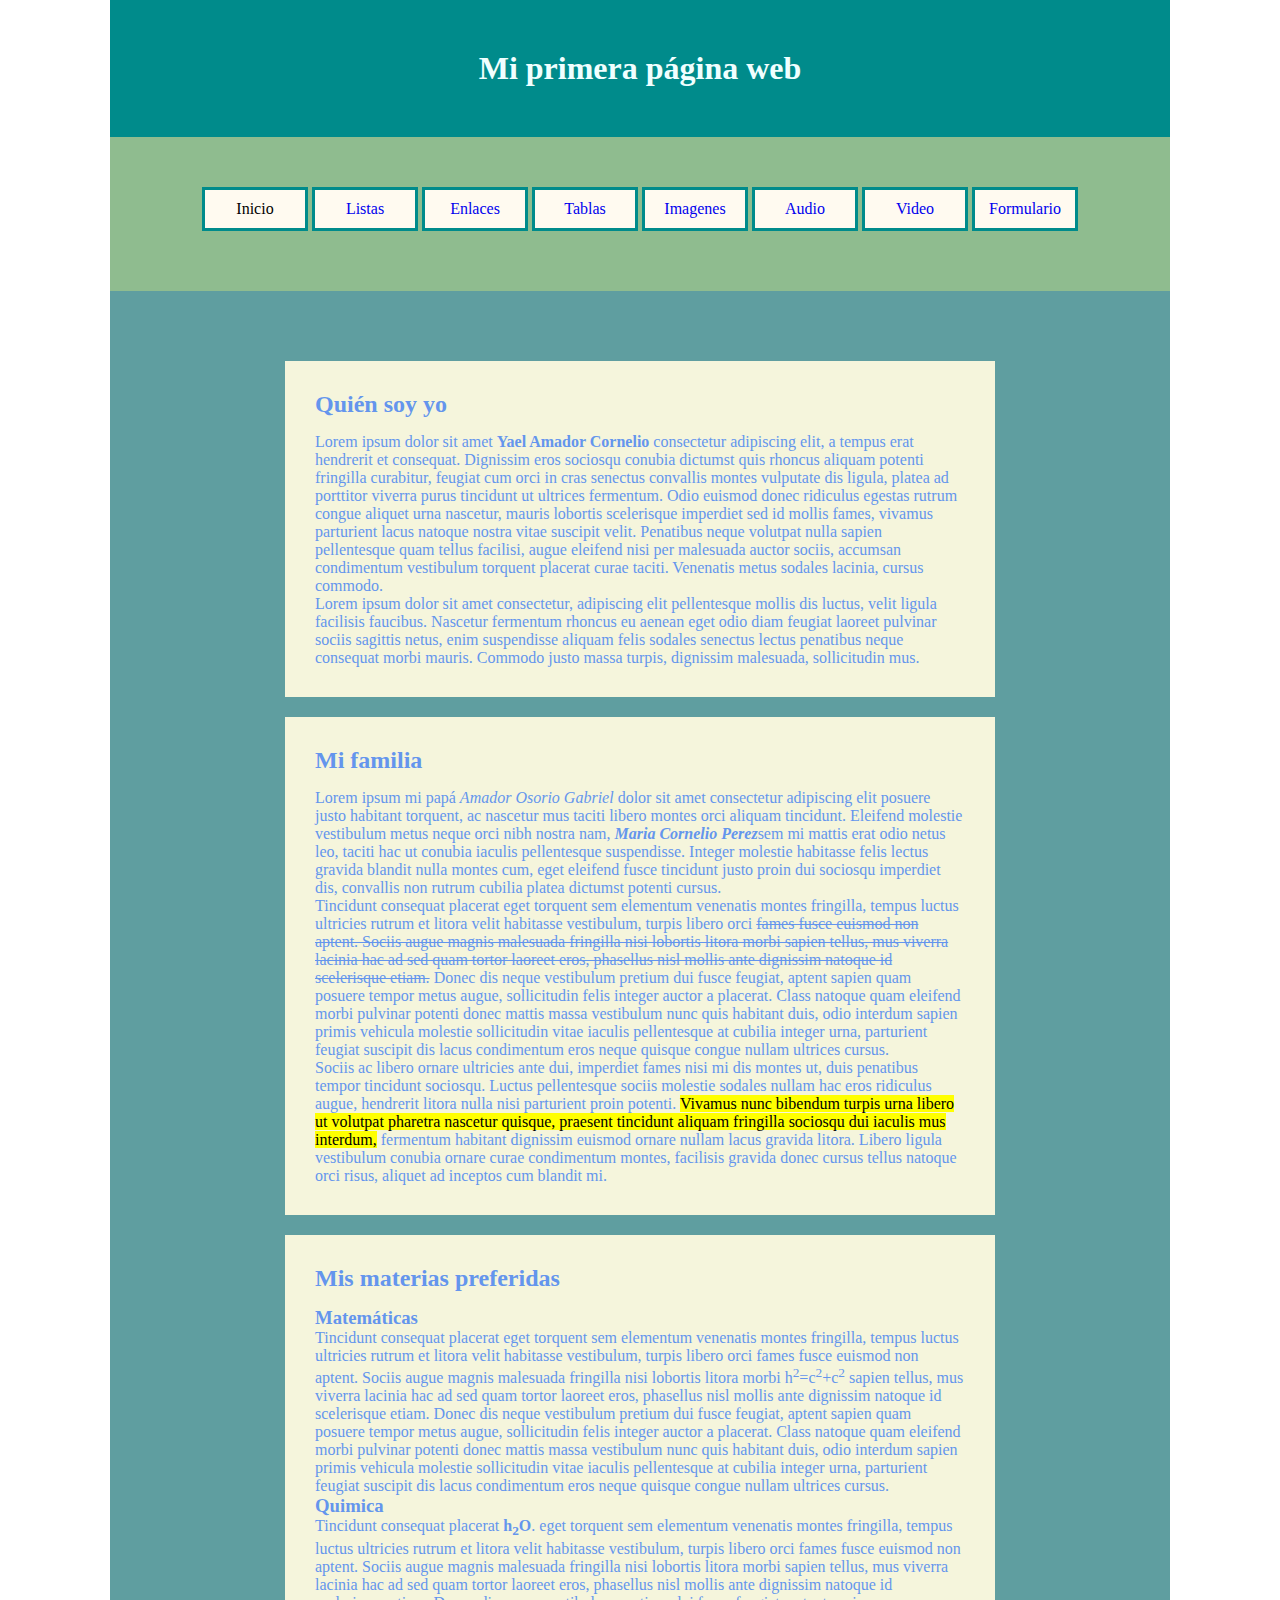
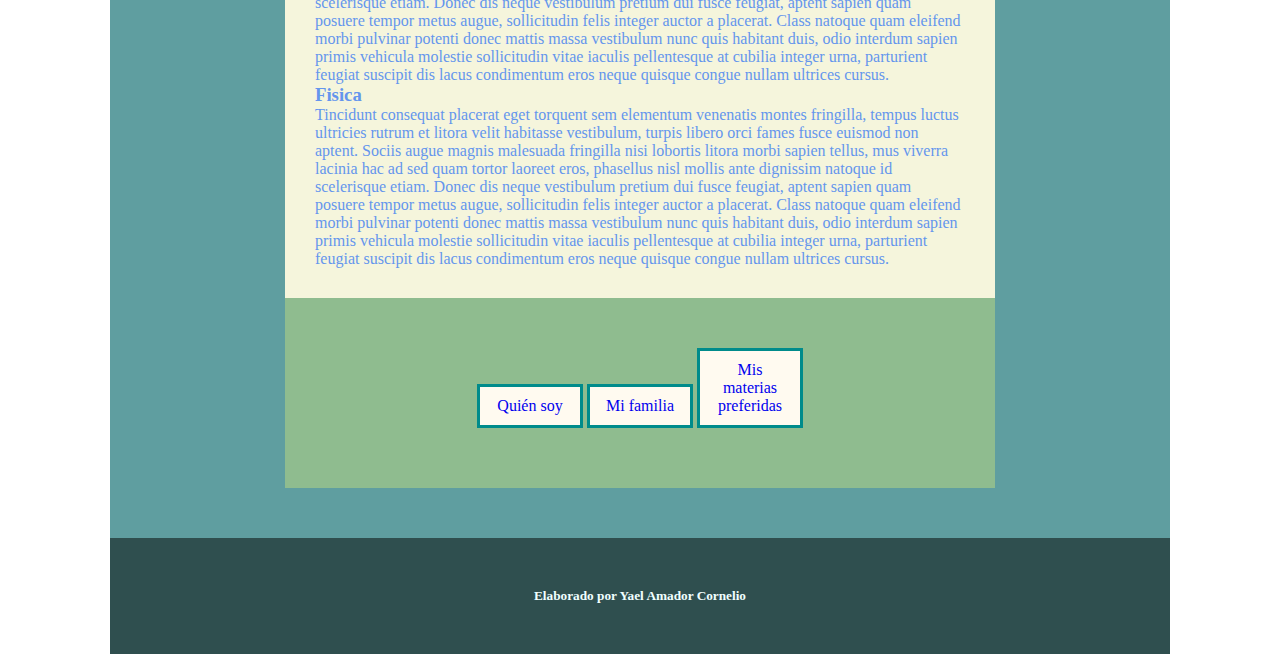
<file: Index.html>
<html lang="es">
    <!--Esta es la cabecera del documento html-->
    <head>
        <title>Yael Amador Cornelio</title>
       <style type="text/css">
           *{
               padding: 0px;
               margin: 0px;
           }
           
            header, nav,main,footer{
                width: 960px;
                color: azure;
                padding: 50px;
                margin-left: auto;
                margin-right: auto;
            }
            header{
                /width:1280px;/
                height:150px;
                background-color: darkcyan;
                /color:azure;/
            }
            nav{
                background-color: darkseagreen;
            }
           main nav{
             width: 610px;
             background-color: darkseagreen;
             }
            main{
                background-color: cadetblue;
            }
            footer{
                background-color: darkslategray;
            }
           
           a{
               text-decoration: none
               
               
           }
           section{
               width: 650px;
               background-color: beige;
                   color: cornflowerblue;
               margin-left: 20px;
               margin-top: 20px;
               margin-left: auto;
               margin-right: auto;
               padding: 30px;
                
           }
           h2{
               margin-bottom: 15px;
               
               
           }
           h1,h5{
               text-align: center;
           }
           ul{
               list-style-type: none;
               text-align: center;
           }
           li{
               width: 80px;
               background-color: floralwhite;
            color: black;
            margin-bottom: 10px;
               padding: 10px;
               text-align: center;
               border-width: 3px;
               border-color: darkcyan;
               border-style: solid;
               display: inline-block;
            
           
           }
        </style>
    </head>
    <!--Este es el cuerpo del documento html-->
    <body>
        <header>
            <h1>Mi primera página web</h1>
        </header>
          <nav>
            <ul>
                <li><a href="Index.html"></a>Inicio</li>
                <li><a href="HTML/Lista.html">Listas</a></li>
                <li><a href="HTML/Enlaces finales.html">Enlaces</a></li>
                <li><a href="HTML/tablas.html">Tablas</a></li>
                <li><a href="HTML/style.page.html">Imagenes</a></li>
                <li><a href="HTML/audios.html">Audio</a></li>
                <li><a href="HTML/video.html">Video</a></li>
                <li><a href="..//HTML/formularios.html">Formulario</li>
            </ul>
        </nav>
        <main>
            <section>
                <h2 id="Quién soy">Quién soy yo</h2>
                <p>
                    Lorem ipsum dolor sit amet <b>Yael Amador Cornelio</b> consectetur adipiscing elit, a tempus erat hendrerit et consequat. Dignissim eros sociosqu conubia dictumst quis rhoncus aliquam potenti fringilla curabitur, feugiat cum orci in cras senectus convallis montes vulputate dis ligula, platea ad porttitor viverra purus tincidunt ut ultrices fermentum. Odio euismod donec ridiculus egestas rutrum congue aliquet urna nascetur, mauris lobortis scelerisque imperdiet sed id mollis fames, vivamus parturient lacus natoque nostra vitae suscipit velit. Penatibus neque volutpat nulla sapien pellentesque quam tellus facilisi, augue eleifend nisi per malesuada auctor sociis, accumsan condimentum vestibulum torquent placerat curae taciti. Venenatis metus sodales lacinia, cursus commodo.
                </p>
                <p>
                    Lorem ipsum dolor sit amet consectetur, adipiscing elit pellentesque mollis dis luctus, velit ligula facilisis faucibus. Nascetur fermentum rhoncus eu aenean eget odio diam feugiat laoreet pulvinar sociis sagittis netus, enim suspendisse aliquam felis sodales senectus lectus penatibus neque consequat morbi mauris. Commodo justo massa turpis, dignissim malesuada, sollicitudin mus.
                </p>
            </section>
            <section>
                <h2 id="Mi familia">Mi familia</h2>
                <p>
                    Lorem ipsum mi papá <i>Amador Osorio Gabriel</i> dolor sit amet consectetur adipiscing elit posuere justo habitant torquent, ac nascetur mus taciti libero montes orci aliquam tincidunt. Eleifend molestie vestibulum metus neque orci nibh nostra nam, <b><i> Maria Cornelio Perez</i></b>sem mi mattis erat odio netus leo, taciti hac ut conubia iaculis pellentesque suspendisse. Integer molestie habitasse felis lectus gravida blandit nulla montes cum, eget eleifend fusce tincidunt justo proin dui sociosqu imperdiet dis, convallis non rutrum cubilia platea dictumst potenti cursus.
                </p>
                <p>
                    Tincidunt consequat placerat eget torquent sem elementum venenatis montes fringilla, tempus luctus ultricies rutrum et litora velit habitasse vestibulum, turpis libero orci <del>fames fusce euismod non aptent. Sociis augue magnis malesuada fringilla nisi lobortis litora morbi sapien tellus, mus viverra lacinia hac ad sed quam tortor laoreet eros, phasellus nisl mollis ante dignissim natoque id scelerisque etiam.</del> Donec dis neque vestibulum pretium dui fusce feugiat, aptent sapien quam posuere tempor metus augue, sollicitudin felis integer auctor a placerat. Class natoque quam eleifend morbi pulvinar potenti donec mattis massa vestibulum nunc quis habitant duis, odio interdum sapien primis vehicula molestie sollicitudin vitae iaculis pellentesque at cubilia integer urna, parturient feugiat suscipit dis lacus condimentum eros neque quisque congue nullam ultrices cursus.
                </p>
                <p>
                    Sociis ac libero ornare ultricies ante dui, imperdiet fames nisi mi dis montes ut, duis penatibus tempor tincidunt sociosqu. Luctus pellentesque sociis molestie sodales nullam hac eros ridiculus augue, hendrerit litora nulla nisi parturient proin potenti. <mark>Vivamus nunc bibendum turpis urna libero ut volutpat pharetra nascetur quisque, praesent tincidunt aliquam fringilla sociosqu dui iaculis mus interdum,</mark> fermentum habitant dignissim euismod ornare nullam lacus gravida litora. Libero ligula vestibulum conubia ornare curae condimentum montes, facilisis gravida donec cursus tellus natoque orci risus, aliquet ad inceptos cum blandit mi.
                </p>
            </section>
            <section>
                <h2 id="Mis materias preferidas">Mis materias preferidas</h2>
                <h3>Matemáticas</h3>
                <p>
                    Tincidunt consequat placerat eget torquent sem elementum venenatis montes fringilla, tempus luctus ultricies rutrum et litora velit habitasse vestibulum, turpis libero orci fames fusce euismod non aptent. Sociis augue magnis malesuada fringilla nisi lobortis litora morbi h<sup>2</sup>=c<sup>2</sup>+c<sup>2</sup> sapien tellus, mus viverra lacinia hac ad sed quam tortor laoreet eros, phasellus nisl mollis ante dignissim natoque id scelerisque etiam. Donec dis neque vestibulum pretium dui fusce feugiat, aptent sapien quam posuere tempor metus augue, sollicitudin felis integer auctor a placerat. Class natoque quam eleifend morbi pulvinar potenti donec mattis massa vestibulum nunc quis habitant duis, odio interdum sapien primis vehicula molestie sollicitudin vitae iaculis pellentesque at cubilia integer urna, parturient feugiat suscipit dis lacus condimentum eros neque quisque congue nullam ultrices cursus.</p>
                
                <h3>Quimica</h3>
                <p>
                    Tincidunt consequat placerat <b>h<sub>2</sub>O</b>. eget torquent sem elementum venenatis montes fringilla, tempus luctus ultricies rutrum et litora velit habitasse vestibulum, turpis libero orci fames fusce euismod non aptent. Sociis augue magnis malesuada fringilla nisi lobortis litora morbi sapien tellus, mus viverra lacinia hac ad sed quam tortor laoreet eros, phasellus nisl mollis ante dignissim natoque id scelerisque etiam. Donec dis neque vestibulum pretium dui fusce feugiat, aptent sapien quam posuere tempor metus augue, sollicitudin felis integer auctor a placerat. Class natoque quam eleifend morbi pulvinar potenti donec mattis massa vestibulum nunc quis habitant duis, odio interdum sapien primis vehicula molestie sollicitudin vitae iaculis pellentesque at cubilia integer urna, parturient feugiat suscipit dis lacus condimentum eros neque quisque congue nullam ultrices cursus.</p>
                <h3>Fisica</h3>
                <p>
                    Tincidunt consequat placerat eget torquent sem elementum venenatis montes fringilla, tempus luctus ultricies rutrum et litora velit habitasse vestibulum, turpis libero orci fames fusce euismod non aptent. Sociis augue magnis malesuada fringilla nisi lobortis litora morbi sapien tellus, mus viverra lacinia hac ad sed quam tortor laoreet eros, phasellus nisl mollis ante dignissim natoque id scelerisque etiam. Donec dis neque vestibulum pretium dui fusce feugiat, aptent sapien quam posuere tempor metus augue, sollicitudin felis integer auctor a placerat. Class natoque quam eleifend morbi pulvinar potenti donec mattis massa vestibulum nunc quis habitant duis, odio interdum sapien primis vehicula molestie sollicitudin vitae iaculis pellentesque at cubilia integer urna, parturient feugiat suscipit dis lacus condimentum eros neque quisque congue nullam ultrices cursus.</p>
            </section>
            <nav>
                <ul>
                <li><a href="#Quién soy">Quién soy</a></li>
                <li><a href="#Mi familia">Mi familia</a></li>
                <li><a href="#Mis materias preferidas">Mis materias preferidas</a></li>
            </ul>
            </nav>
        </main> 
        <footer>
            <h5>Elaborado por Yael Amador Cornelio</h5>
        </footer>
        
    </body>
</html>
</file>
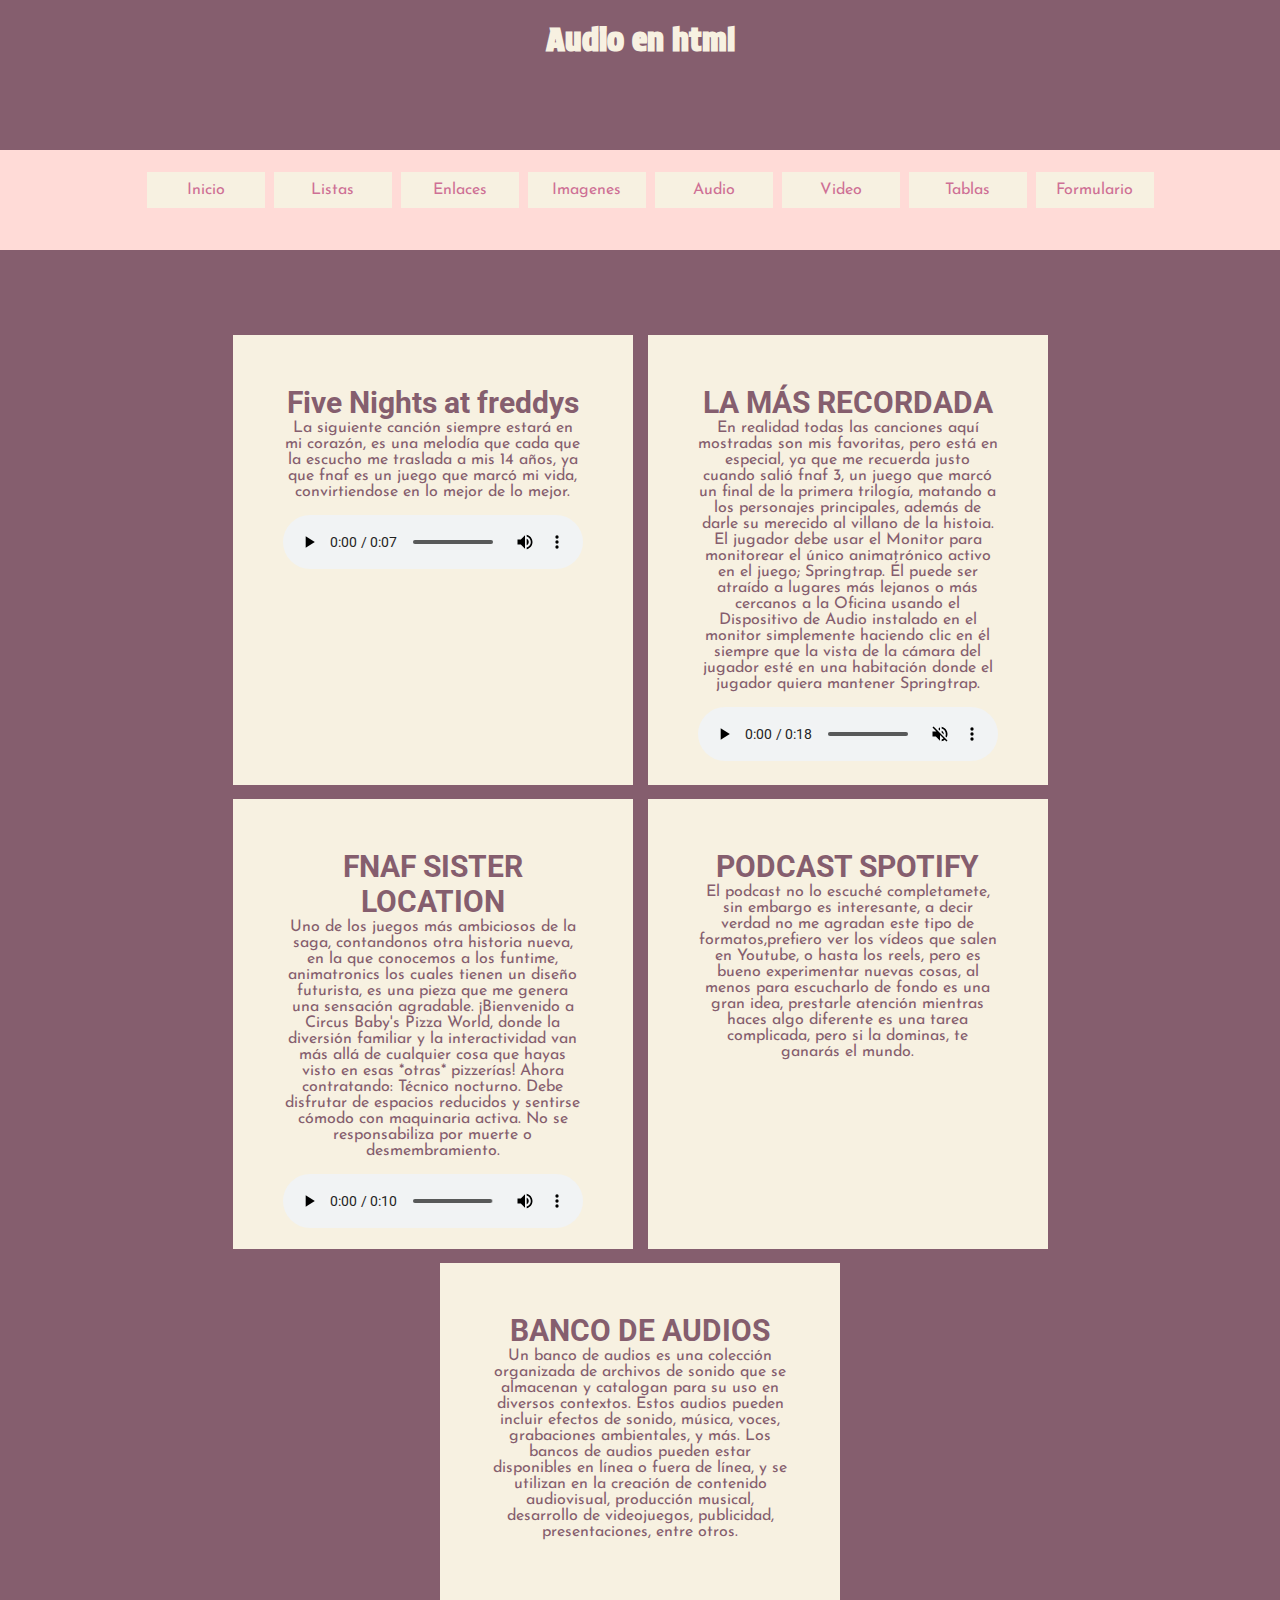
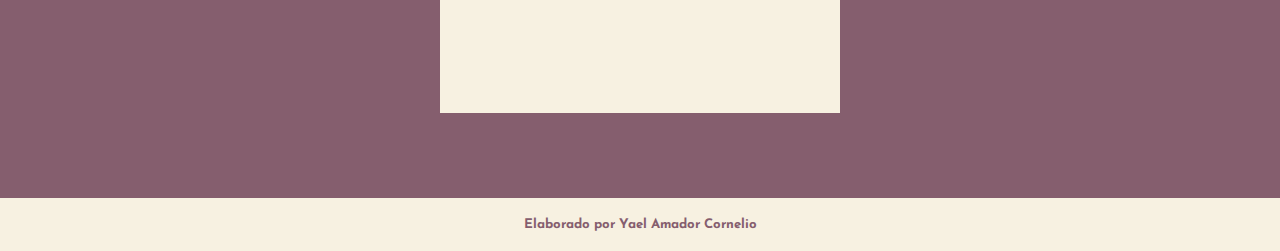
<file: HTML/audios.html>
<html>
<head>
    <title>Audio en html</title>
    <link rel="stylesheet" href="../CSS/style.page.css" type="text/css">
    <style type="text/css">
        header,nav,main,footer{
            width: 100%;
            
        }
        main{
            text-align: center;
        }
        section {
            width: 400px;
            display: inline-block;
            margin: 5px;
            height: 450px;
            overflow: auto;
        }
    </style>
    </head>

<body>
    <header>
    <h1>Audio en html</h1>
    </header>
    <nav>
    <ul>
        <li><a href="/Index.html">Inicio</a></li>
        <li><a href="../HTML/Lista.html">Listas</a></li>
        <li><a href="..//HTML/Enlaces%20finales.html">Enlaces</a></li>
        <li><a href="..//HTML/style.page.html">Imagenes</a></li>
        <li><a href="..//HTML/audios.html">Audio</a></li>
        <li><a href="..//HTML/video.html">Video</a></li>
        <li><a href="..//HTML/tablas.html">Tablas</a></li>
        <li><a href="..//HTML/formularios.html">Formulario</a></li>
        
        </ul>
    </nav>
    <main>
    <section>
        <h2>Five Nights at freddys</h2>
        <p>La siguiente canción siempre estará en mi corazón, es una melodía que cada que la escucho me traslada a mis 14 años, ya que fnaf es un juego que marcó mi vida, convirtiendose en lo mejor de lo mejor.</p>
        <audio controls>
            <source src="..//audios/incomodo.mp3">
        El formato de audio no es soportado por tu navegador 
            </audio>
        </section>
        <section>
        <h2>LA MÁS RECORDADA</h2>
        <p>En realidad todas las canciones aquí mostradas son mis favoritas, pero está en especial, ya que me recuerda justo cuando salió fnaf 3, un juego que marcó un final de la primera trilogía, matando a los personajes principales, además de darle su merecido al villano de la histoia.
            El jugador debe usar el Monitor para monitorear el único animatrónico activo en el juego; Springtrap. Él puede ser atraído a lugares más lejanos o más cercanos a la Oficina usando el Dispositivo de Audio instalado en el monitor simplemente haciendo clic en él siempre que la vista de la cámara del jugador esté en una habitación donde el jugador quiera mantener Springtrap.</p>
            <audio controls autoplay muted>
          <source src="..//audios/night.mp3" type="audio/mp3">
           El formato de audio no es soportado por tu navegador 
            </audio>
        
    </section>
        <section>
        <h2>FNAF SISTER LOCATION </h2>
        <p>Uno de los juegos más ambiciosos de la saga, contandonos otra historia nueva, en la que conocemos a los funtime, animatronics los cuales tienen un diseño futurista, es una pieza que me genera una sensación agradable.
            ¡Bienvenido a Circus Baby's Pizza World, donde la diversión familiar y la interactividad van más allá de cualquier cosa que hayas visto en esas *otras* pizzerías!

Ahora contratando: Técnico nocturno. Debe disfrutar de espacios reducidos y sentirse cómodo con maquinaria activa. No se responsabiliza por muerte o desmembramiento.</p>
            <audio controls autoplay loop>
              <source src="..//audios/noche.mp3" type="audio/mp3">
        El formato de audio no es soportado por tu navegador 
            </audio>
   
    </section>
        <section>
        <h2>PODCAST SPOTIFY</h2>
        <p>El podcast no lo escuché completamete, sin embargo es interesante, a decir verdad no me agradan este tipo de formatos,prefiero ver los vídeos que salen en Youtube, o hasta los reels, pero es bueno experimentar nuevas cosas, al menos para escucharlo de fondo es una gran idea, prestarle atención mientras haces algo diferente es una tarea complicada, pero si la dominas, te ganarás el mundo. </p>
            <iframe src="https://www.ivoox.com/player_ej_35505646_6_1.html?c1=851494" width="100%" height="200" frameborder="0" allowfullscreen="" scrolling="no" loading="lazy"></iframe>
        </section>
        <section>
        <h2>BANCO DE AUDIOS</h2>
        <p>Un banco de audios es una colección organizada de archivos de sonido que se almacenan y catalogan para su uso en diversos contextos. Estos audios pueden incluir efectos de sonido, música, voces, grabaciones ambientales, y más. Los bancos de audios pueden estar disponibles en línea o fuera de línea, y se utilizan en la creación de contenido audiovisual, producción musical, desarrollo de videojuegos, publicidad, presentaciones, entre otros.
</p>
           <iframe style="border-radius:12px" src="https://open.spotify.com/embed/playlist/37i9dQZEVXbMDoHDwVN2tF?utm_source=generator" width="100%" height="352" frameBorder="0" allowfullscreen="" allow="autoplay; clipboard-write; encrypted-media; fullscreen; picture-in-picture" loading="lazy"></iframe>
        </section>
    </main>
    <footer>
        <h5>Elaborado por Yael Amador Cornelio</h5>
    </footer>
    </body>

</html>
</file>
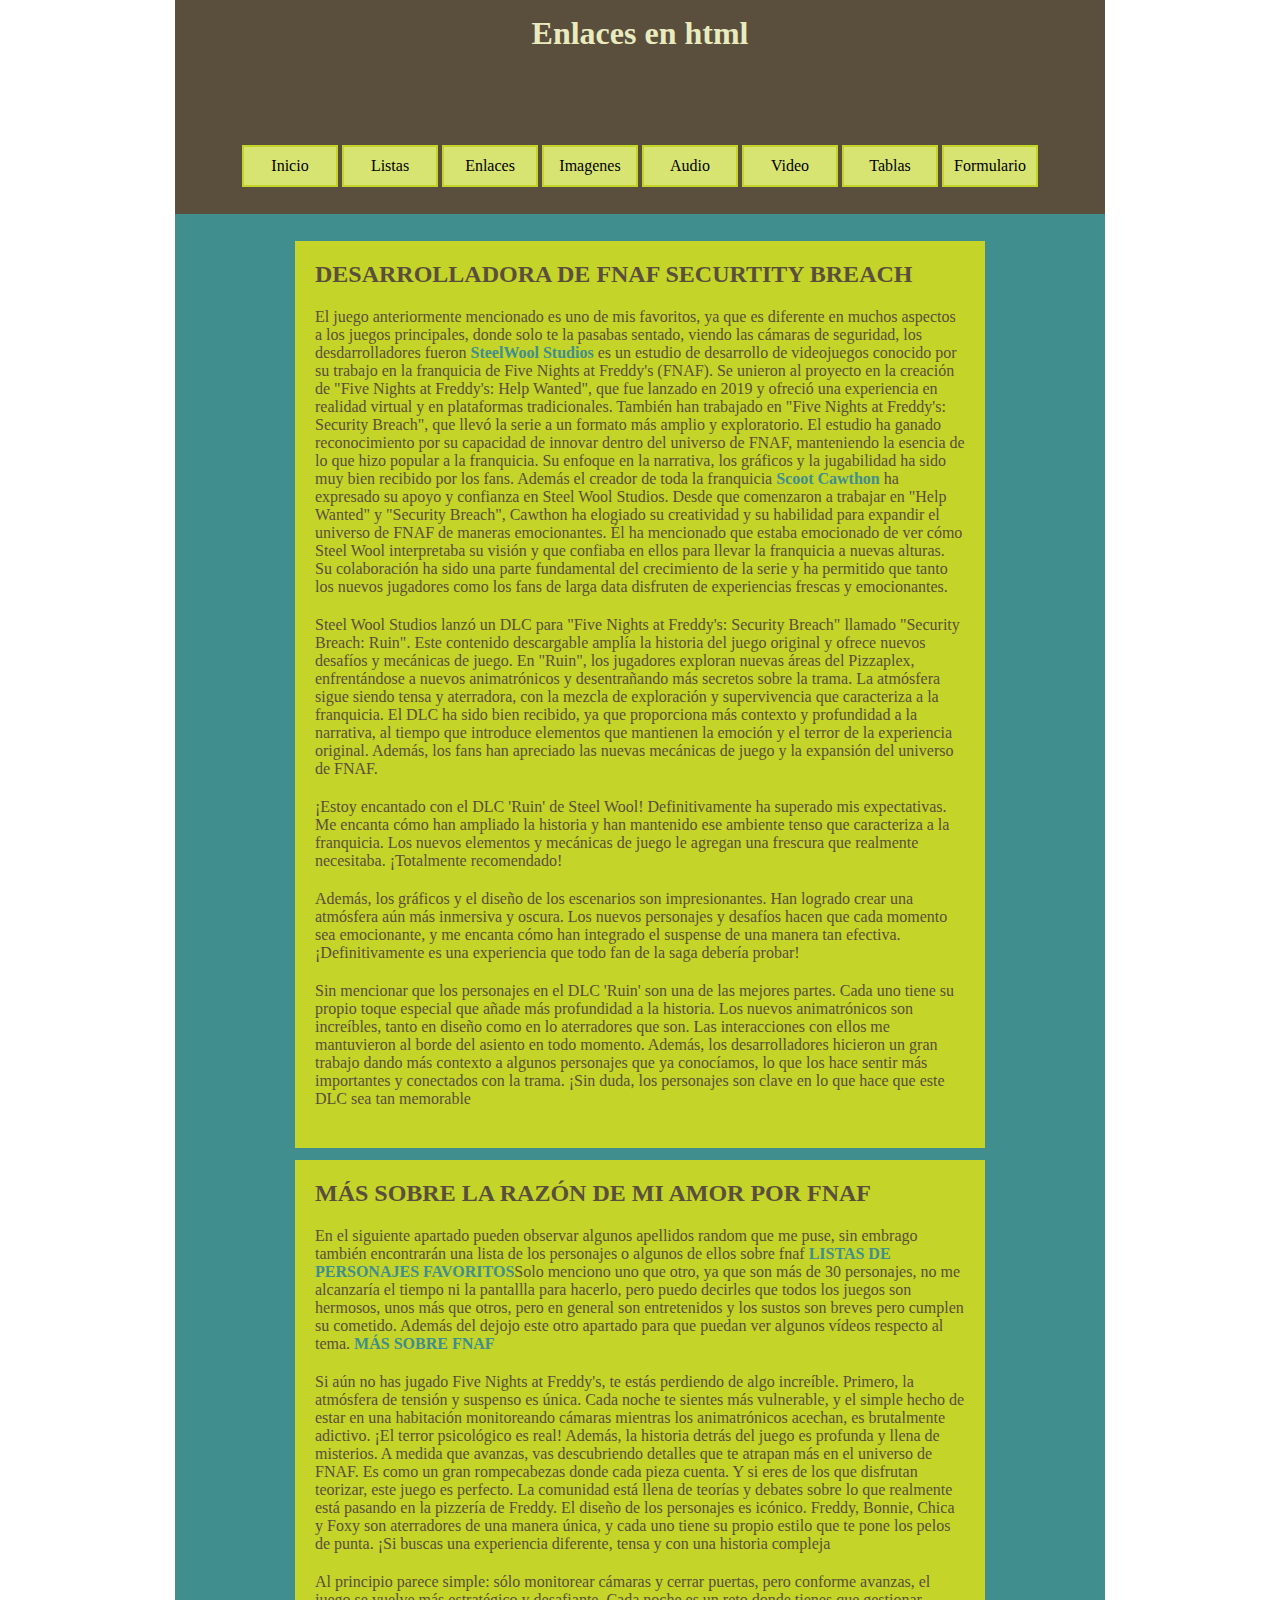
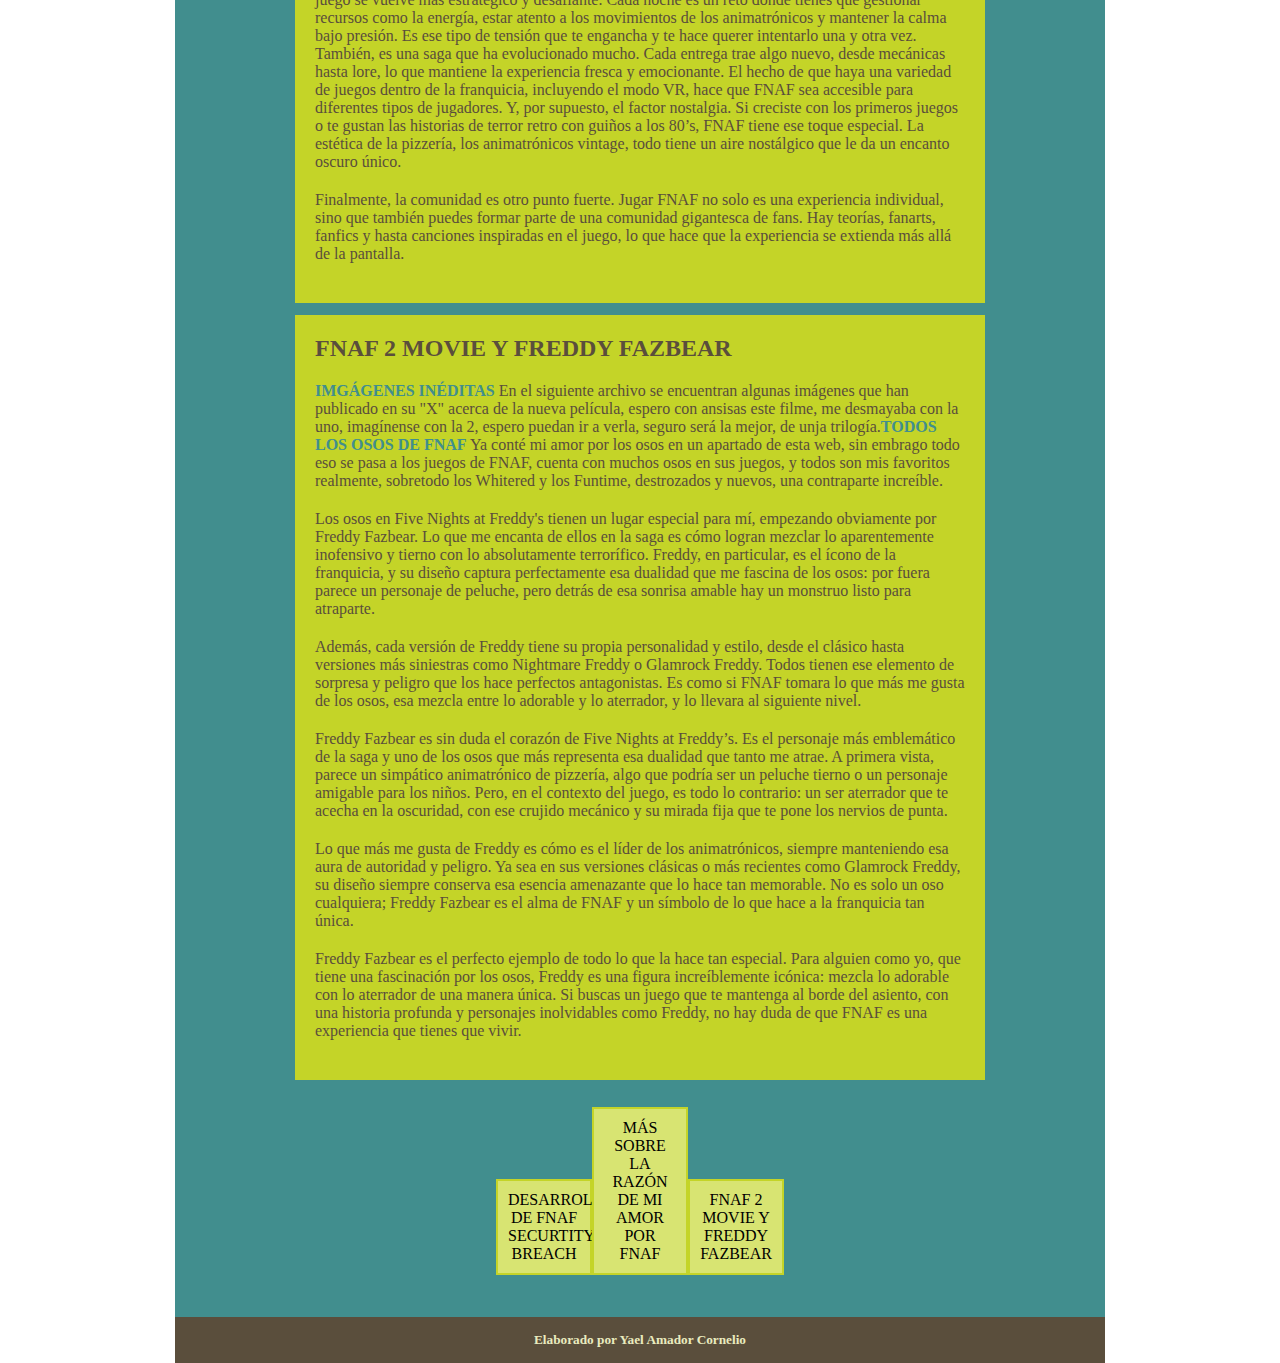
<file: HTML/Enlaces finales.html>
<html>
             <head>
             <title>Enlaces en html</title>
             <style type="text/css">
             *{
             padding: 0px;
             margin: 0px;
             }
             header, nav, main, footer{
             width: 900px;
             padding: 15px;
             margin-left: auto;
             margin-right: auto;
             background-color: #418e8e;
             }
             section{
             background-color: #C4D428;
             width: 650px;
             margin-left: auto;
             margin-right: auto;
             margin-bottom: 12px;
             margin-top: 12px;
             padding: 20px;
             color: #5A4E3C;
             }
             header{
             height: 100px;
             background-color: #5A4E3C ;
             text-align: center;
             }
             nav{
             background-color: #5A4E3C;
             }
             main{
             background-color: #418e8e;
             }
             footer{
             color: #5A4E3C;
             text-align: center;
             background-color: #5A4E3C;
             }
             p, h2{
             margin-bottom: 20px;
             }
             h1, h5{
             color: #E9EBBF;
             }
             ul{
             list-style-type: none;
             text-align: center;
             }
             li{
             background-color: #D8E472;
             text-align: center;
             display: inline-block;
             width: 72px;
             color: #418e8e;
             margin-bottom: 12px;
             padding: 10px;
             border-width: 2px;
             border-color:#C4D428;
             border-style: solid;
             }

             a{
             text-decoration: none;
             }
             section a{
             color:#418E8E;
             font-weight: bold;
             }
             section a:visited{
             color: #5A4E3C;
             }
             section a:hover{
             color:firebrick;
             }
             nav ul li a{
             color:black;
             }
             nav ul li:hover{
             background-color: #C4D428;
             width: 80px;
             }
             nav ul li a:hover{
             color: #5A4E3C;
             font-weight: bold;
             }
             main nav{
             width: 600px;
             background-color: transparent;
             }
             </style>
             </head>
             <body>
             <header>
             <h1>Enlaces en html</h1>
             </header>
             <nav>
             <ul>
             <li><a href="/Index.html">Inicio</a></li>
        <li><a href="../HTML/Lista.html">Listas</a></li>
        <li><a href="..//HTML/Enlaces%20finales.html">Enlaces</a></li>
        <li><a href="..//HTML/style.page.html">Imagenes</a></li>
        <li><a href="..//HTML/audios.html">Audio</a></li>
        <li><a href="..//HTML/video.html">Video</a></li>
        <li><a href="..//HTML/tablas.html">Tablas</a></li>
        <li><a href="..//HTML/formularios.html">Formulario</a></li>
             </ul>
             </nav>
             <main>
             <section><h2 id="enlace_externo">DESARROLLADORA DE FNAF SECURTITY BREACH</h2>
             <p>
             El juego anteriormente mencionado es uno de mis favoritos, ya que es diferente en muchos aspectos a los juegos principales, donde solo te la pasabas sentado, viendo las cámaras de seguridad, los desdarrolladores fueron<a href="https://www.steelwoolstudios.com"> SteelWool Studios </a>  es un estudio de desarrollo de videojuegos conocido por su trabajo en la franquicia de Five Nights at Freddy's (FNAF). Se unieron al proyecto en la creación de "Five Nights at Freddy's: Help Wanted", que fue lanzado en 2019 y ofreció una experiencia en realidad virtual y en plataformas tradicionales. También han trabajado en "Five Nights at Freddy's: Security Breach", que llevó la serie a un formato más amplio y exploratorio.

            El estudio ha ganado reconocimiento por su capacidad de innovar dentro del universo de FNAF, manteniendo la esencia de lo que hizo popular a la franquicia. Su enfoque en la narrativa, los gráficos y la jugabilidad ha sido muy bien recibido por los fans.
           Además el creador de toda la franquicia <a href="https://x.com/fnaf_scottgames" target="_blank">Scoot Cawthon</a> ha expresado su apoyo y confianza en Steel Wool Studios. Desde que comenzaron a trabajar en "Help Wanted" y "Security Breach", Cawthon ha elogiado su creatividad y su habilidad para expandir el universo de FNAF de maneras emocionantes.

            Él ha mencionado que estaba emocionado de ver cómo Steel Wool interpretaba su visión y que confiaba en ellos para llevar la franquicia a nuevas alturas. Su colaboración ha sido una parte fundamental del crecimiento de la serie y ha permitido que tanto los nuevos jugadores como los fans de larga data disfruten de experiencias frescas y emocionantes.
             </p>
             <p>
             Steel Wool Studios lanzó un DLC para "Five Nights at Freddy's: Security Breach" llamado "Security Breach: Ruin". Este contenido descargable amplía la historia del juego original y ofrece nuevos desafíos y mecánicas de juego.

            En "Ruin", los jugadores exploran nuevas áreas del Pizzaplex, enfrentándose a nuevos animatrónicos y desentrañando más secretos sobre la trama. La atmósfera sigue siendo tensa y aterradora, con la mezcla de exploración y supervivencia que caracteriza a la franquicia.

            El DLC ha sido bien recibido, ya que proporciona más contexto y profundidad a la narrativa, al tiempo que introduce elementos que mantienen la emoción y el terror de la experiencia original. Además, los fans han apreciado las nuevas mecánicas de juego y la expansión del universo de FNAF.
             </p>
             <p>
             ¡Estoy encantado con el DLC 'Ruin' de Steel Wool! Definitivamente ha superado mis expectativas. Me encanta cómo han ampliado la historia y han mantenido ese ambiente tenso que caracteriza a la franquicia. Los nuevos elementos y mecánicas de juego le agregan una frescura que realmente necesitaba. ¡Totalmente recomendado!
             </p>
             <p>
             Además, los gráficos y el diseño de los escenarios son impresionantes. Han logrado crear una atmósfera aún más inmersiva y oscura. Los nuevos personajes y desafíos hacen que cada momento sea emocionante, y me encanta cómo han integrado el suspense de una manera tan efectiva. ¡Definitivamente es una experiencia que todo fan de la saga debería probar!
             </p>
             <p>
             Sin mencionar que los personajes en el DLC 'Ruin' son una de las mejores partes. Cada uno tiene su propio toque especial que añade más profundidad a la historia. Los nuevos animatrónicos son increíbles, tanto en diseño como en lo aterradores que son. Las interacciones con ellos me mantuvieron al borde del asiento en todo momento. Además, los desarrolladores hicieron un gran trabajo dando más contexto a algunos personajes que ya conocíamos, lo que los hace sentir más importantes y conectados con la trama. ¡Sin duda, los personajes son clave en lo que hace que este DLC sea tan memorable
             </p>
             </section>
             <section>
             <h2 id="enlace_interno">MÁS SOBRE LA RAZÓN DE MI AMOR POR FNAF</h2>
             <p>
             En el siguiente apartado pueden observar algunos apellidos random que me puse, sin embrago también encontrarán una lista de los personajes o algunos de ellos sobre fnaf <a href="Lista.html">LISTAS DE PERSONAJES FAVORITOS</a>Solo menciono uno que otro, ya que son más de 30 personajes, no me alcanzaría el tiempo ni la pantallla para hacerlo, pero puedo decirles que todos los juegos son hermosos, unos más que otros, pero en general son entretenidos y los sustos son breves pero cumplen su cometido. Además del dejojo este otro apartado para que puedan ver algunos vídeos respecto al tema. <a href="video.html" target="_blank"> MÁS SOBRE FNAF</a>
             </p>
             <p>
                 Si aún no has jugado Five Nights at Freddy's, te estás perdiendo de algo increíble. Primero, la atmósfera de tensión y suspenso es única. Cada noche te sientes más vulnerable, y el simple hecho de estar en una habitación monitoreando cámaras mientras los animatrónicos acechan, es brutalmente adictivo. ¡El terror psicológico es real!

                 Además, la historia detrás del juego es profunda y llena de misterios. A medida que avanzas, vas descubriendo detalles que te atrapan más en el universo de FNAF. Es como un gran rompecabezas donde cada pieza cuenta. Y si eres de los que disfrutan teorizar, este juego es perfecto. La comunidad está llena de teorías y debates sobre lo que realmente está pasando en la pizzería de Freddy.

                 El diseño de los personajes es icónico. Freddy, Bonnie, Chica y Foxy son aterradores de una manera única, y cada uno tiene su propio estilo que te pone los pelos de punta. ¡Si buscas una experiencia diferente, tensa y con una historia compleja
             </p>
             <p>
             Al principio parece simple: sólo monitorear cámaras y cerrar puertas, pero conforme avanzas, el juego se vuelve más estratégico y desafiante. Cada noche es un reto donde tienes que gestionar recursos como la energía, estar atento a los movimientos de los animatrónicos y mantener la calma bajo presión. Es ese tipo de tensión que te engancha y te hace querer intentarlo una y otra vez.

                También, es una saga que ha evolucionado mucho. Cada entrega trae algo nuevo, desde mecánicas hasta lore, lo que mantiene la experiencia fresca y emocionante. El hecho de que haya una variedad de juegos dentro de la franquicia, incluyendo el modo VR, hace que FNAF sea accesible para diferentes tipos de jugadores.

                Y, por supuesto, el factor nostalgia. Si creciste con los primeros juegos o te gustan las historias de terror retro con guiños a los 80’s, FNAF tiene ese toque especial. La estética de la pizzería, los animatrónicos vintage, todo tiene un aire nostálgico que le da un encanto oscuro único.

                    
             </p>
             <p>
             Finalmente, la comunidad es otro punto fuerte. Jugar FNAF no solo es una experiencia individual, sino que también puedes formar parte de una comunidad gigantesca de fans. Hay teorías, fanarts, fanfics y hasta canciones inspiradas en el juego, lo que hace que la experiencia se extienda más allá de la pantalla.
             </p>
             
             </section>
             <section>
             <h2 id="enlace_archivo">FNAF 2 MOVIE Y FREDDY FAZBEAR</h2>
             <p>
            <a href="..//pdf/FNAF%202%20MOVIE.pdf">IMGÁGENES INÉDITAS</a> En el siguiente archivo se encuentran algunas imágenes que han publicado en su "X" acerca de la nueva película, espero con ansisas este filme, me desmayaba con la uno, imagínense con la 2, espero puedan ir a verla, seguro será la mejor, de unja trilogía.<a href="../pdf/TODOS%20LOS%20FREDDY%20DE%20FNAF.pdf" target="_blank">TODOS LOS OSOS DE FNAF</a> Ya conté mi amor por los osos en un apartado de esta web, sin embrago todo eso se pasa a los juegos de FNAF, cuenta con muchos osos en sus juegos, y todos son mis favoritos realmente, sobretodo los Whitered y los Funtime, destrozados y nuevos, una contraparte increíble.
             </p>
             <p>
             Los osos en Five Nights at Freddy's tienen un lugar especial para mí, empezando obviamente por Freddy Fazbear. Lo que me encanta de ellos en la saga es cómo logran mezclar lo aparentemente inofensivo y tierno con lo absolutamente terrorífico. Freddy, en particular, es el ícono de la franquicia, y su diseño captura perfectamente esa dualidad que me fascina de los osos: por fuera parece un personaje de peluche, pero detrás de esa sonrisa amable hay un monstruo listo para atraparte.
             </p>
             <p>
             Además, cada versión de Freddy tiene su propia personalidad y estilo, desde el clásico hasta versiones más siniestras como Nightmare Freddy o Glamrock Freddy. Todos tienen ese elemento de sorpresa y peligro que los hace perfectos antagonistas. Es como si FNAF tomara lo que más me gusta de los osos, esa mezcla entre lo adorable y lo aterrador, y lo llevara al siguiente nivel.
             </p>
             <p>
             Freddy Fazbear es sin duda el corazón de Five Nights at Freddy’s. Es el personaje más emblemático de la saga y uno de los osos que más representa esa dualidad que tanto me atrae. A primera vista, parece un simpático animatrónico de pizzería, algo que podría ser un peluche tierno o un personaje amigable para los niños. Pero, en el contexto del juego, es todo lo contrario: un ser aterrador que te acecha en la oscuridad, con ese crujido mecánico y su mirada fija que te pone los nervios de punta.
             </p>
             <p>
             Lo que más me gusta de Freddy es cómo es el líder de los animatrónicos, siempre manteniendo esa aura de autoridad y peligro. Ya sea en sus versiones clásicas o más recientes como Glamrock Freddy, su diseño siempre conserva esa esencia amenazante que lo hace tan memorable. No es solo un oso cualquiera; Freddy Fazbear es el alma de FNAF y un símbolo de lo que hace a la franquicia tan única.
             </p>
             <p>
              Freddy Fazbear es el perfecto ejemplo de todo lo que la hace tan especial. Para alguien como yo, que tiene una fascinación por los osos, Freddy es una figura increíblemente icónica: mezcla lo adorable con lo aterrador de una manera única. Si buscas un juego que te mantenga al borde del asiento, con una historia profunda y personajes inolvidables como Freddy, no hay duda de que FNAF es una experiencia que tienes que vivir.
             </p>
             </section>
             <nav>
             <ul>
             <li><a href="#enlace_externo">DESARROLLADORA DE FNAF SECURTITY BREACH</a></
            li>
             <li><a href="#enlace_interno">MÁS SOBRE LA RAZÓN DE MI AMOR POR FNAF</a></
            li>
             <li><a href="#enlace_archivo">FNAF 2 MOVIE Y FREDDY FAZBEAR</a></
            li>
             </ul>
             </nav>
             </main>
             <footer>
             <h5>Elaborado por Yael Amador Cornelio</h5>
             </footer>
             </body>
            </html>
</file>
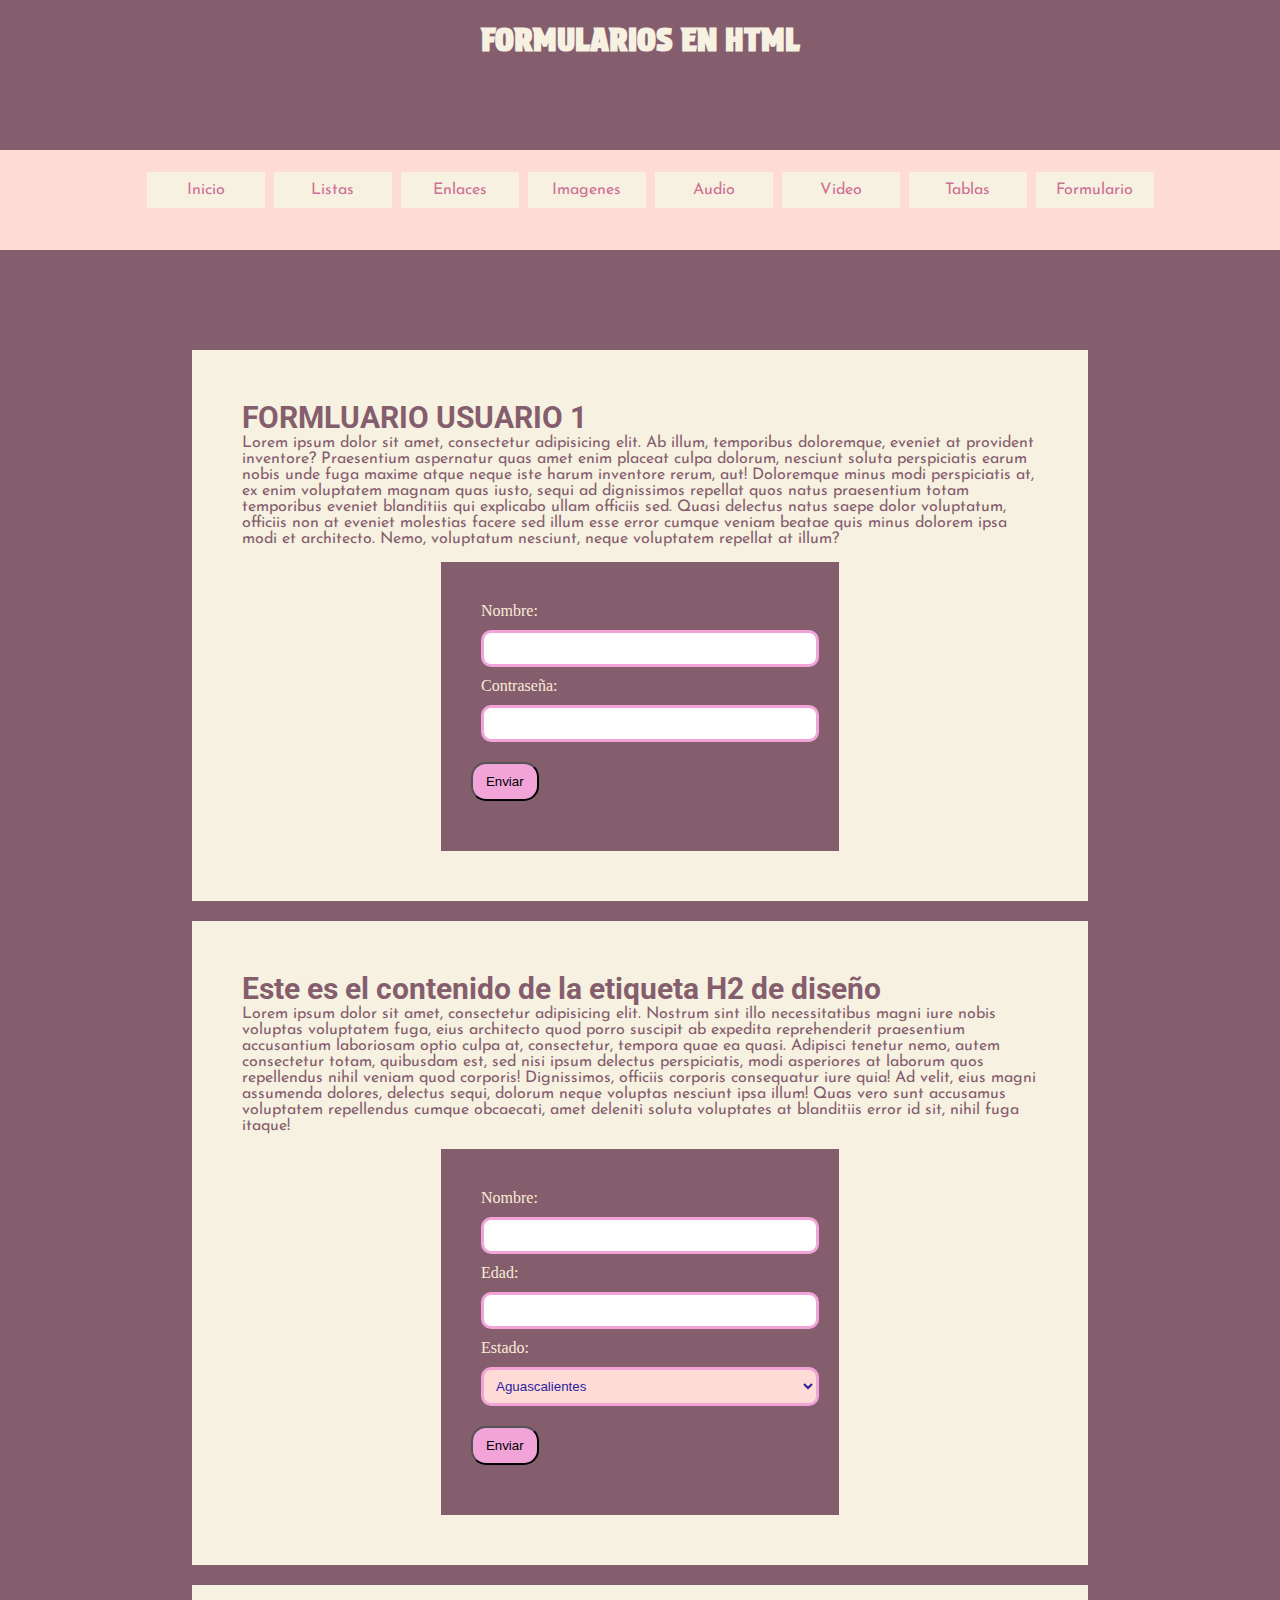
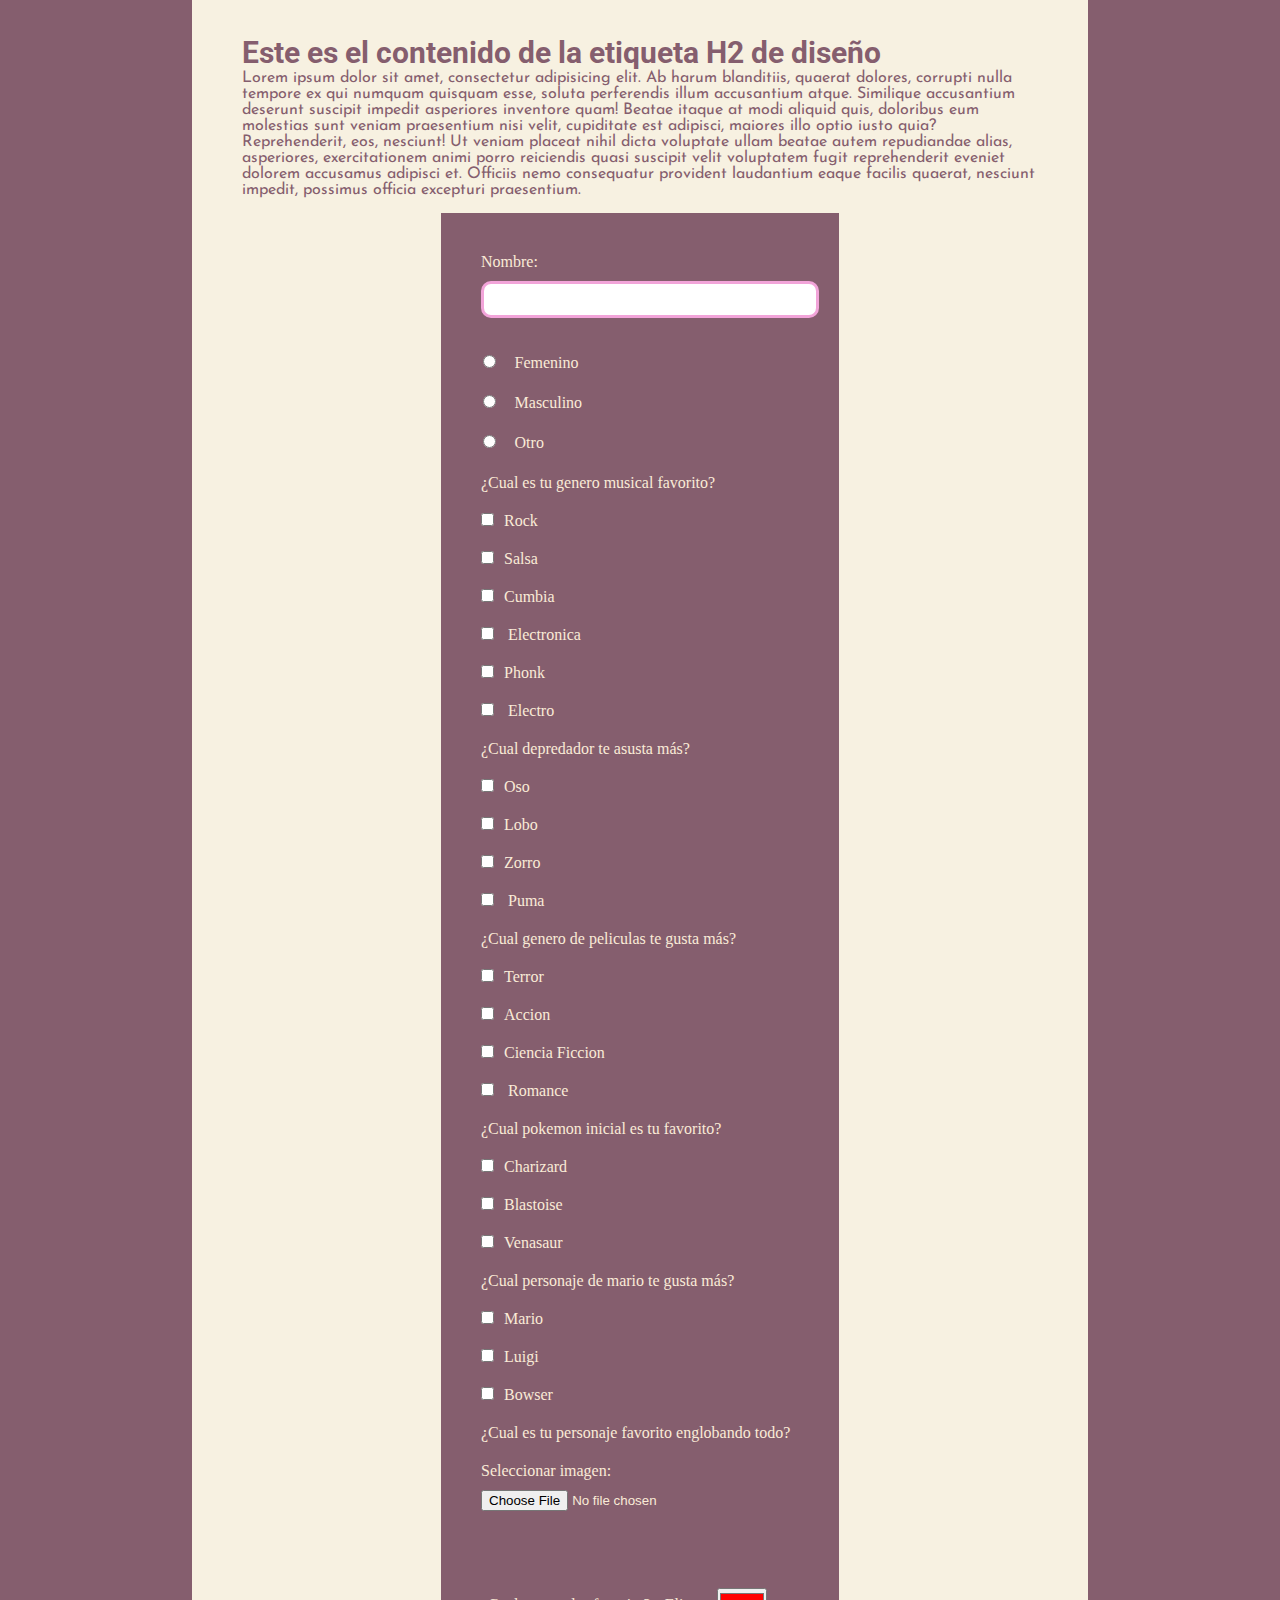
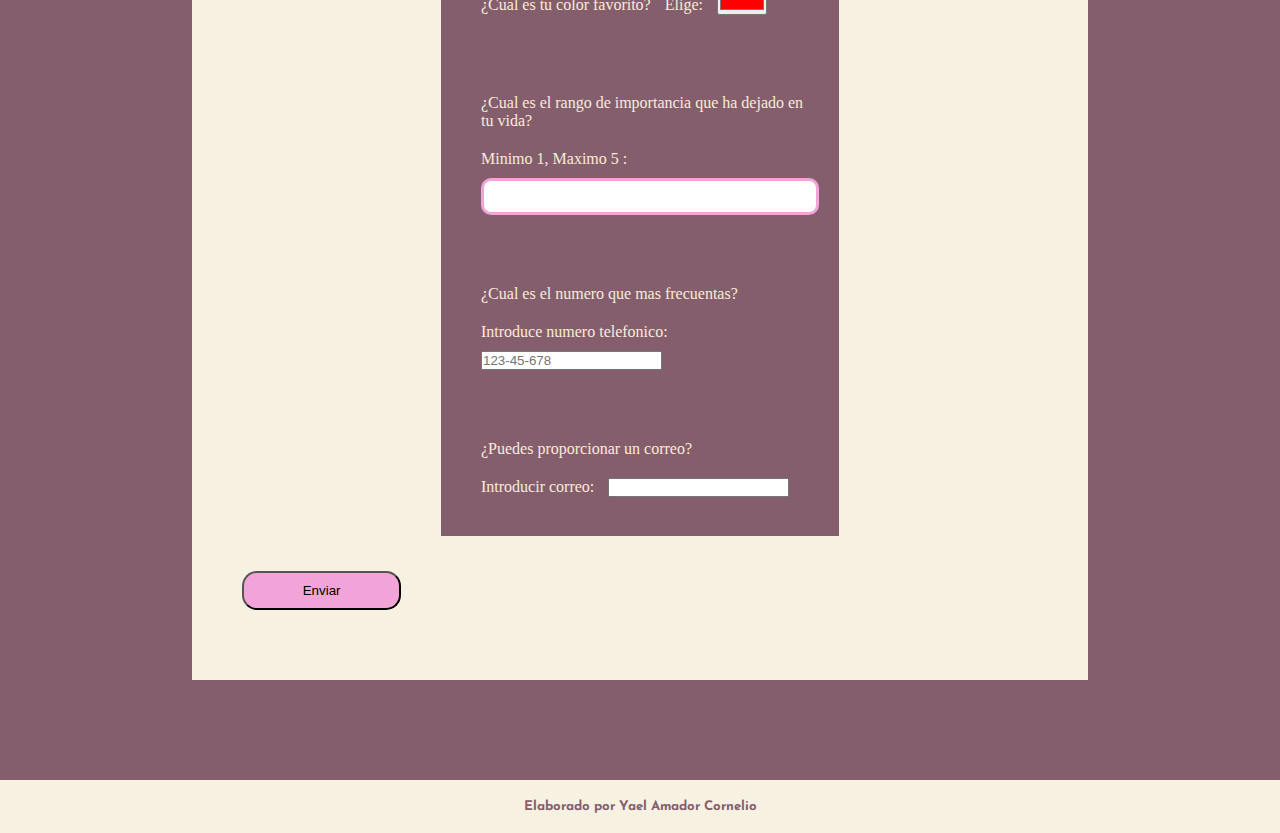
<file: HTML/formularios.html>
<!doctype html>
<html>
<head>
<meta charset="utf-8">
<title>FORMULARIOS HTML</title>
<link href="../CSS/style.page.css" rel="stylesheet" type="text/css">
	<style type="text/css">
	
		form{
			width: 50%;
			height:auto;
			padding: 30px;
			background-color: #855E6E;
			color: antiquewhite;
			margin: 0 auto;
			text-align: left;
			font-family: Impact, Haettenschweiler, "Franklin Gothic Bold", "Arial Black", "sans-serif";
			
		}
		label{
			padding-bottom: 10px;
			padding-top: 10px;
			
			
		}
		label, input, select{
			display: inline-block;
			margin-left: 10px;
			
			
		}
		input[type=text],input[type=password], input[type=number]{
			width: 100%;
			color: #281E9E;
			padding: 8px;
			border: 3px solid, #F2A4D9;
			border-radius: 10px;
			
		}
		
		input[type=text]:focus{
			background-color: #FFDBD7;
			border: 3px solid  #F2A4D9;
		}
		
		
		
		input[type=submit]{
			width: 20%;
			background-color: #F2A4D9;
			padding: 10px;
			margin:20px auto;
			border-radius: 15px;
		}
		
		select{
			width: 100%;
			margin-left: 10px;
			background-color:  #FFDBD7;
			color:#281E9E; 
			padding: 8px;
			border: 3px solid #F2A4D9;
			border-radius: 10px;
			
		}
			
		
	</style>
</head>

	<body>
	<header>
            <h1>FORMULARIOS EN HTML</h1>
		</header>
	<nav>
		<ul>
		<li><a href="/Index.html">Inicio</a></li>
        <li><a href="../HTML/Lista.html">Listas</a></li>
        <li><a href="..//HTML/Enlaces%20finales.html">Enlaces</a></li>
        <li><a href="..//HTML/style.page.html">Imagenes</a></li>
        <li><a href="..//HTML/audios.html">Audio</a></li>
        <li><a href="..//HTML/video.html">Video</a></li>
        <li><a href="..//HTML/tablas.html">Tablas</a></li>
        <li><a href="../HTML/formularios.html">Formulario</a></li>
		</ul>
		
		</nav>
	<main>
	  <section>
	    <h2>FORMLUARIO USUARIO 1</h2>
	    <p>Lorem ipsum dolor sit amet, consectetur adipisicing elit. Ab illum, temporibus doloremque, eveniet at provident inventore? Praesentium aspernatur quas amet enim placeat culpa dolorum, nesciunt soluta perspiciatis earum nobis unde fuga maxime atque neque iste harum inventore rerum, aut! Doloremque minus modi perspiciatis at, ex enim voluptatem magnam quas iusto, sequi ad dignissimos repellat quos natus praesentium totam temporibus eveniet blanditiis qui explicabo ullam officiis sed. Quasi delectus natus saepe dolor voluptatum, officiis non at eveniet molestias facere sed illum esse error cumque veniam beatae quis minus dolorem ipsa modi et architecto. Nemo, voluptatum nesciunt, neque voluptatem repellat at illum?</p>
		  <form action="" method="get">
		   		<label id="">Nombre:</label>
			  <input type="text" id="Nombre" name="Nombre">
			  <label id=" ">Contraseña:</label>
			  <input type="password" id="Contrasena" name="Contrasena">
			  <input type="submit" value="Enviar">
		  </form>
	  </section>
	  <section>
	    <h2>Este es el contenido de la etiqueta H2 de diseño</h2>
	    <p>Lorem ipsum dolor sit amet, consectetur adipisicing elit. Nostrum sint illo necessitatibus magni iure nobis voluptas voluptatem fuga, eius architecto quod porro suscipit ab expedita reprehenderit praesentium accusantium laboriosam optio culpa at, consectetur, tempora quae ea quasi. Adipisci tenetur nemo, autem consectetur totam, quibusdam est, sed nisi ipsum delectus perspiciatis, modi asperiores at laborum quos repellendus nihil veniam quod corporis! Dignissimos, officiis corporis consequatur iure quia! Ad velit, eius magni assumenda dolores, delectus sequi, dolorum neque voluptas nesciunt ipsa illum! Quas vero sunt accusamus voluptatem repellendus cumque obcaecati, amet deleniti soluta voluptates at blanditiis error id sit, nihil fuga itaque!</p>
	    <form id="form1" name="form1" method="post">
<label for="Nombre">Nombre:</label>
          <input type="text" name="nombre" id="nombre">
          <label for="Edad">Edad:</label>
          <input type="number" name="number" id="Edad" min="18" max="95">
          <label for="Estado">Estado:</label>
          <select name="Estado" id="Estado">
			  <option value="Aguascalientes">Aguascalientes</option>
			  <option value="Colima">Colima</option>
			  <option value="Durango">Durango</option>
			  <option value="Jalisco">Jalisco</option>
			  <option value="Nayarit">Nayarit</option>
			  <option value="Puebla">Puebla</option>
			  
          </select>
			<input type="submit" value="Enviar">
        </form>
      </section>
	  <section>
	    <h2>Este es el contenido de la etiqueta H2 de diseño</h2>
	    <p>Lorem ipsum dolor sit amet, consectetur adipisicing elit. Ab harum blanditiis, quaerat dolores, corrupti nulla tempore ex qui numquam quisquam esse, soluta perferendis illum accusantium atque. Similique accusantium deserunt suscipit impedit asperiores inventore quam! Beatae itaque at modi aliquid quis, doloribus eum molestias sunt veniam praesentium nisi velit, cupiditate est adipisci, maiores illo optio iusto quia? Reprehenderit, eos, nesciunt! Ut veniam placeat nihil dicta voluptate ullam beatae autem repudiandae alias, asperiores, exercitationem animi porro reiciendis quasi suscipit velit voluptatem fugit reprehenderit eveniet dolorem accusamus adipisci et. Officiis nemo consequatur provident laudantium eaque facilis quaerat, nesciunt impedit, possimus officia excepturi praesentium.</p>
	    <form id="form2" name="form2" method="post">
	      <label for="textfield">Nombre:</label>
          <input type="text" name="textfield" id="textfield">
		<label for="Genero"></label>
          <table  style="width: 40%;">
			  
            <tr>
              
               <td> <input type="radio" name="Genero" value="Fem" id="Genero_0"></td>
                <td><label>Femenino</label></td>
				
            </tr>
            <tr>
             
                <td><input type="radio" name="Genero" value="Mas" id="Genero_1">
			  </td> 
				   <td><label>Masculino</label></td>
            </tr>
            <tr>
              
                <td><input type="radio" name="Genero" value="Otro" id="Genero_2"></td>
                <td><label>Otro</label></td>
            </tr>
          </table>
		  <label for="Musica">¿Cual es tu genero musical favorito?</label>
			<p>

			  <input type="checkbox" name="Musica" value="min" id="Musica_0"><label>Rock</label> 
			  <br>
			  <input type="checkbox" name="Musica" value="min" id="Musica_1"><label>Salsa</label>
			  <br>
			  <input type="checkbox" name="Musica" value="min" id="Musica_2"><label>Cumbia</label>
			  <br>
			 <input type="checkbox" name="Musica" value="min" id="Musica_3"> <label>Electronica</label>
			  <br>
			  <input type="checkbox" name="Musica" value="min" id="Musica_4"><label> Phonk</label> 
			  <br>
			 <input type="checkbox" name="Musica" value="min" id="Musica_5"> <label>Electro</label> 
			  <br>
				
				 <label for="Musica">¿Cual depredador te asusta más?</label>
				<br>
				<input type="checkbox" name="Depredador" value="min" id="Depredador_1"><label>Oso</label> 
			  <br>
			  <input type="checkbox" name="Depredador" value="min" id="Depredador_2"><label>Lobo</label>
			  <br>
			  <input type="checkbox" name="Depredador" value="min" id="Depredador_3"><label>Zorro</label>
			  <br>
			 <input type="checkbox" name="Depredador" value="min" id="Depredador_4"> <label>Puma</label> 
			  <br>
				<label for="Musica">¿Cual genero de peliculas te gusta más?</label>
				<br>
				<input type="checkbox" name="Peliculas" value="min" id="Peliculas_1"><label>Terror</label> 
			  <br>
			  <input type="checkbox" name="Peliculas" value="min" id="Peliculas_2"><label>Accion</label>
			  <br>
			  <input type="checkbox" name="Peliculas" value="min" id="Peliculas_3"><label>Ciencia Ficcion</label>
			  <br>
			 <input type="checkbox" name="Peliculas" value="min" id="Peliculas_4"> <label>Romance</label> 
			  <br>
				<label for="Musica">¿Cual pokemon inicial es tu favorito?</label>
				<br>
				<input type="checkbox" name="Pokemon" value="min" id="Pokemon_1"><label>Charizard</label> 
			  <br>
			  <input type="checkbox" name="Pokemon" value="min" id="Pokemon_2"><label>Blastoise</label>
			  <br>
			  <input type="checkbox" name="Pokemon" value="min" id="Pokemon_3"><label>Venasaur</label>
			  <br>
				<label for="Musica">¿Cual personaje de mario te gusta más?</label>
				<br>
				<input type="checkbox" name="Mario" value="min" id="Mario_1"><label>Mario</label> 
			  <br>
			  <input type="checkbox" name="Mario" value="min" id="Mario_2"><label>Luigi</label>
			  <br>
			  <input type="checkbox" name="Mario" value="min" id="Mario_3"><label>Bowser</label>
			  <br>
				<label for="Personaje">¿Cual es tu personaje favorito englobando todo?</label>
		<form action="/action_page.php">
					<br>
  				<label for="myfile">Seleccionar imagen:</label>
  				<input type="file" id="myfile" name="myfile">
		</form>
			<form action="/action_page.php">
				<label for="Personaje">¿Cual es tu color favorito?</label>
  <label for="favcolor">Elige:</label>
  <input type="color" id="favcolor" name="favcolor" value="#ff0000">
  
</form>
		<form action="/action_page.php">
				<label for="Personaje">¿Cual es el rango de importancia que ha dejado en tu vida?</label>
  				<label for="quantity">Minimo 1, Maximo 5 :</label>
  				<input type="number" id="quantity" name="quantity" min="1" max="5"></form>
			<form action="/action_page.php">
				<label for="Personaje">¿Cual es el numero que mas frecuentas?</label>
			
  	<br><label for="phone">Introduce numero telefonico:</label>
  				<input type="tel" id="phone" name="phone" placeholder="123-45-678" pattern="[0-9]{3}-[0-9]{2}-[0-9]{3}" required>
			</form>
			<form action="/action_page.php">
				<label for="Personaje">¿Puedes proporcionar un correo?</label>
				<br>
  <label for="email">Introducir correo:</label>
  <input type="email" id="email" name="email">
  </form>
			
			
			
	
			
					
			 
		  </p>
	      <input type="submit" value="Enviar">
        </form>
      </section>
	  
		
   </main>
	<footer>
	  <h5>Elaborado por Yael Amador Cornelio</h5>
	</footer>
		
</body>
</html>
</file>
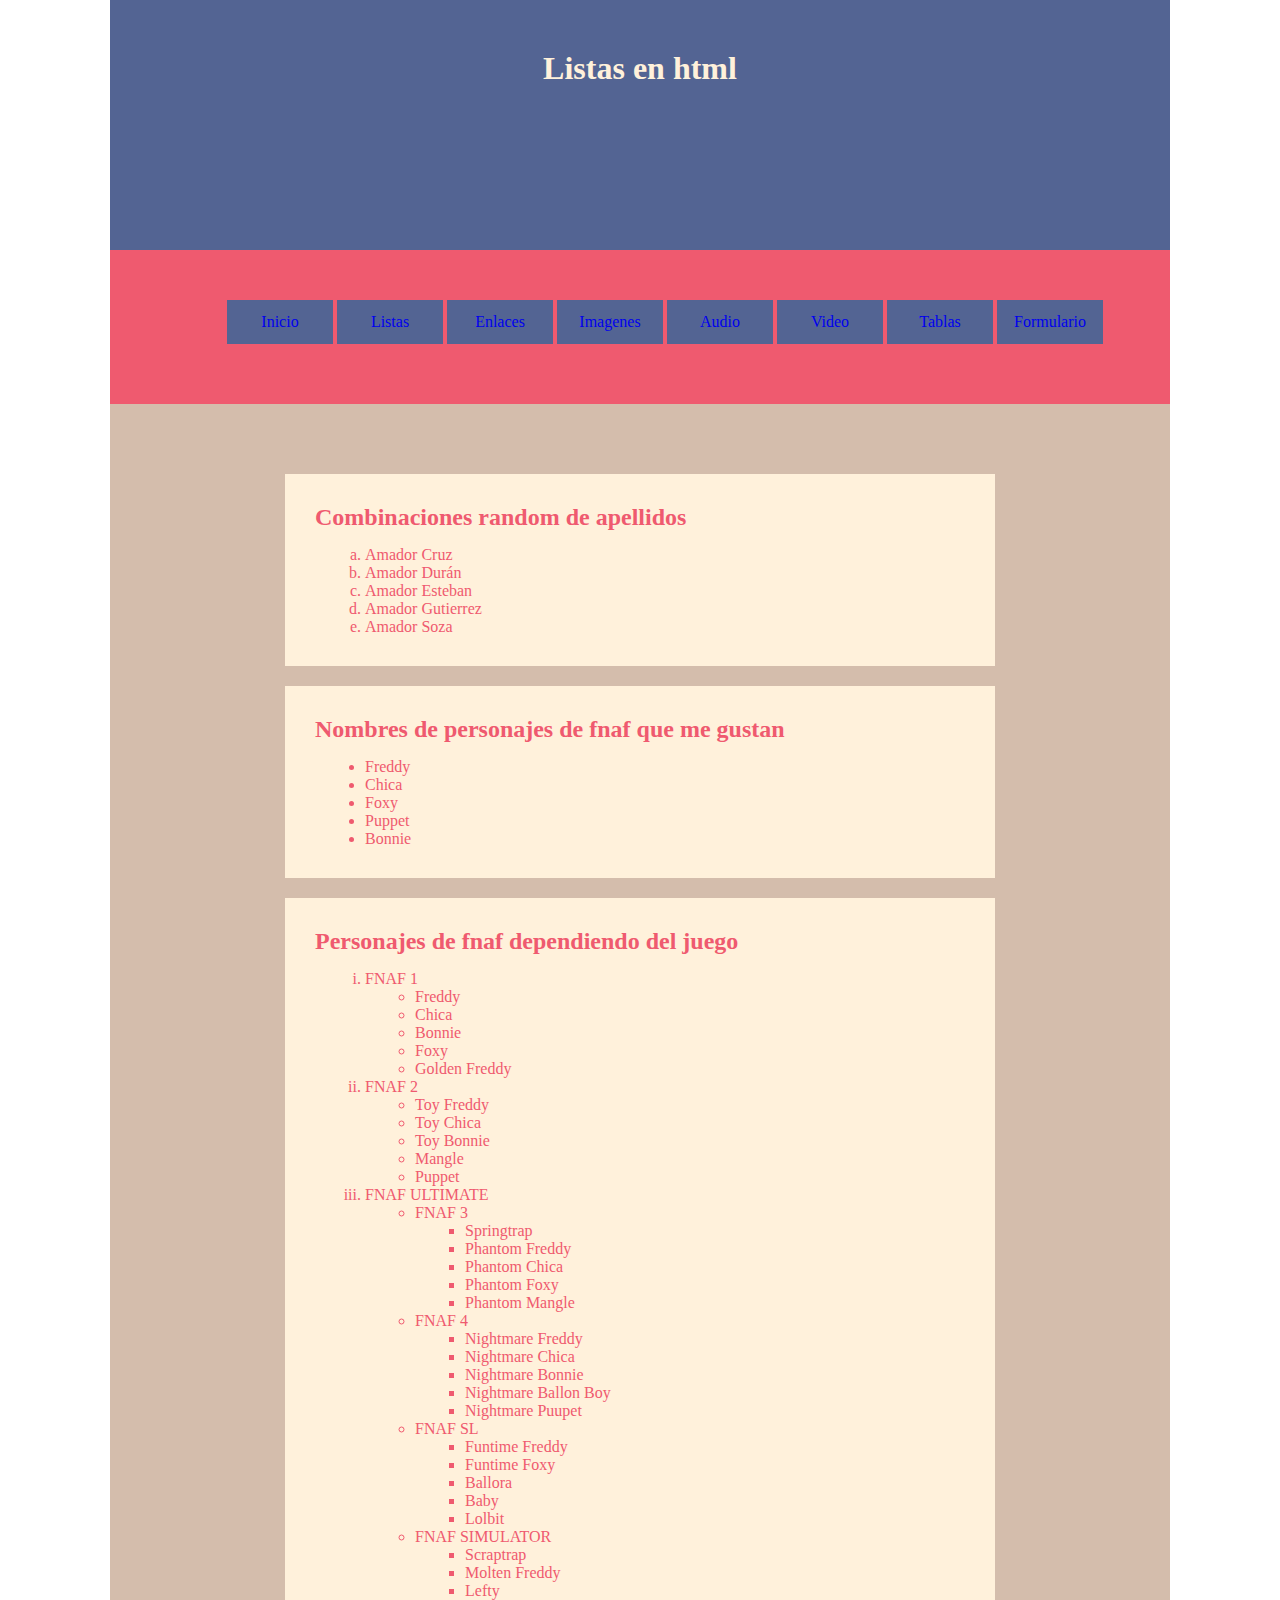
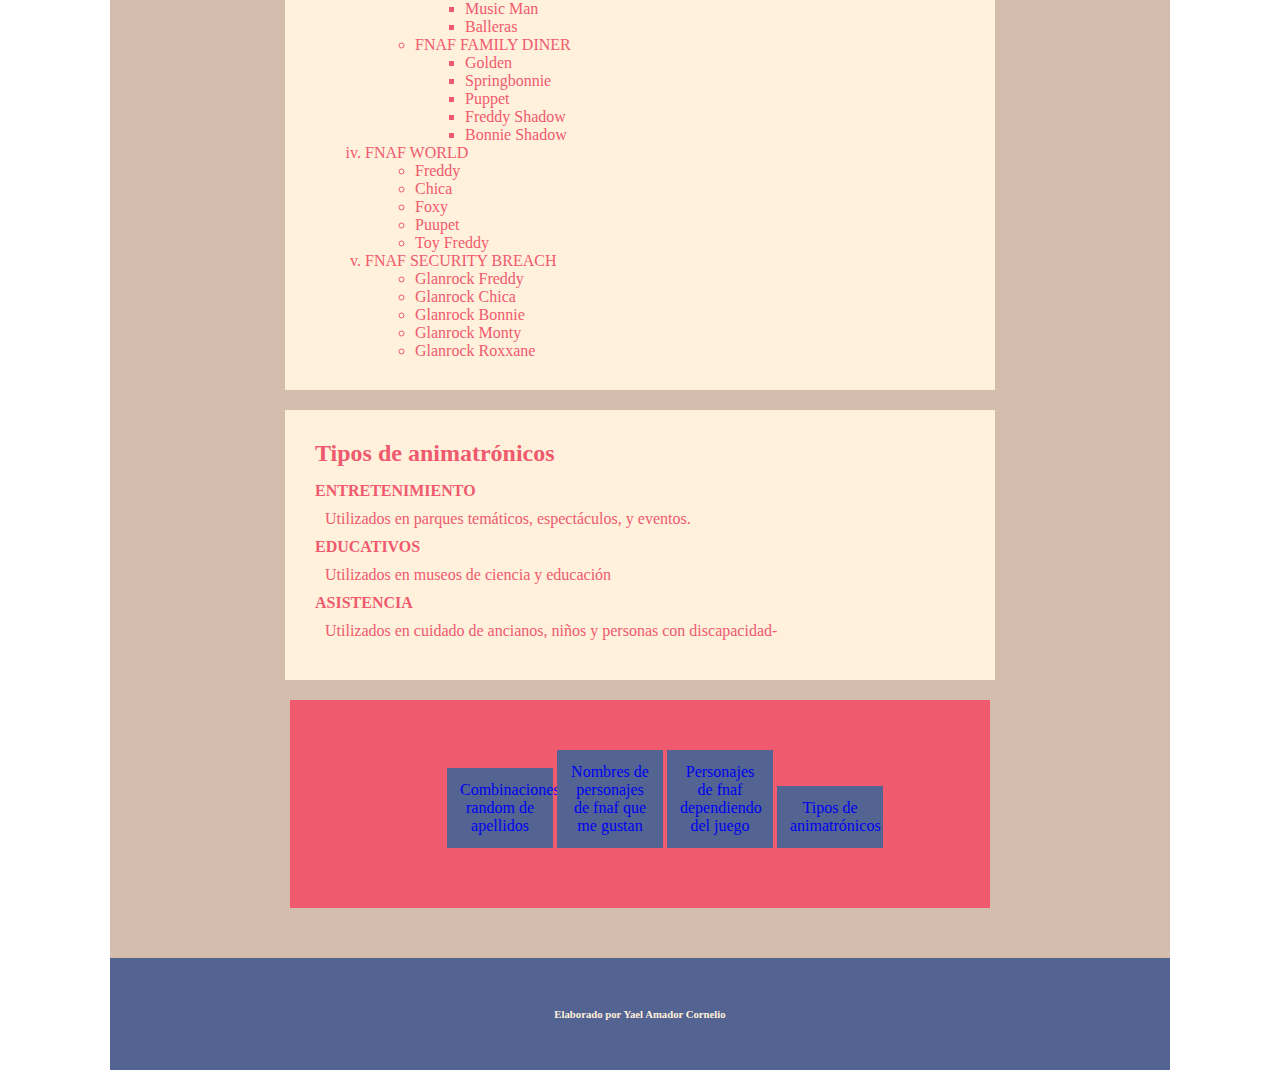
<file: HTML/Lista.html>
<html lang="es">
    <head>
        <title>Listas</title>
    <style type="text/css">
        *{
            padding:0px;
            margin:0px;
        }
        header,main,nav,footer{
            width: 960px;
            color:#FFF1DB;
            padding: 50px;
            margin-left: auto;
            margin-right: auto;
        }
        header{
                /*width: 1280px;*/
                height: 150px;
                background-color:#536493;
            /*color: #FFF1DB;*/
        }
        nav{
            background-color: #EF5A6F;
            text-align: center
        }
        main{
            background-color: #D4BDAC;
            
        }
        footer{
            background-color: #536493;
            text-align: center
        }
      section{
                width:650px;
                background-color:#FFF1DB;
                color:#EF5A6F;
                margin-bottom: 20px;
                margin-top: 20px;
                margin-left: auto;
                margin-right: auto;
                padding:30px;
          
        }
        dd{
            padding:10px;
        }
        dt{
            font-weight: bold
        }
        h2,h3,p{
                margin-bottom: 15px;
            }
        h1,h5{
                text-align: center;
                }
            }
        nav ul{
                list-style-type: none;
                text-align: center;
            }
        nav li{
                width: 80px;
                background-color:#536493;
                color:#EF5A6F;
                margin-bottom: 10px;
                padding: 10px;
                text-align: center;
                border-width: 3px;
                border-color:#536493;
                border-style: solid;
                display: inline-block;
            }
       ul,ol{
            padding-left: 50px;
        }
    main nav{
             width: 600px;
             background-color: #EF5A6F;
             }
        a{
               text-decoration: none
               
               
           }
        </style>
           
        </head>
    <body>
    <header>
            <h1 id="Listas html">Listas en html</h1>
        </header>
       <nav>
            <ul>
                 <li><a href="/Index.html">Inicio</a></li>
        <li><a href="../HTML/Lista.html">Listas</a></li>
        <li><a href="..//HTML/Enlaces%20finales.html">Enlaces</a></li>
        <li><a href="..//HTML/style.page.html">Imagenes</a></li>
        <li><a href="..//HTML/audios.html">Audio</a></li>
        <li><a href="..//HTML/video.html">Video</a></li>
        <li><a href="..//HTML/tablas.html">Tablas</a></li>
        <li><a href="..//HTML/formularios.html">Formulario</a></li>
            </ul>
        </nav>
        
        
        <main>
        <section>
            <h2 id="Lista ordenada">Combinaciones random de apellidos</h2>
            <ol type="a">
                <li>Amador Cruz</li>
                <li>Amador Durán</li>
                <li>Amador Esteban</li>
                <li>Amador Gutierrez</li>
                <li>Amador Soza</li>
            </ol>
            </section>
        <section>
            <h2 id="Lista desordenada">Nombres de personajes de fnaf que me gustan</h2>
            <ul>
                <li>Freddy</li>
                <li>Chica</li>
                <li>Foxy</li>
                <li>Puppet</li>
                <li>Bonnie</li>
            </ul>
            </section>
        <section>
            <h2 id="Lista mixta">Personajes de fnaf dependiendo del juego</h2>
            <ol type="i">
                <li>FNAF 1
                <ul>
                        <li>Freddy</li>
                        <li>Chica</li>
                        <li>Bonnie</li>
                        <li>Foxy</li>
                        <li>Golden Freddy</li>
                    </ul>
                    </li>
                <li>FNAF 2
                    <ul>
                        <li>Toy Freddy</li>
                        <li>Toy Chica</li>
                        <li>Toy Bonnie</li>
                        <li>Mangle</li>
                        <li>Puppet</li>
                    </ul>
                </li>
                <li>FNAF ULTIMATE
                    <ul>
                        <li>FNAF 3
                            <ul>
                                <li>Springtrap</li>
                                <li>Phantom Freddy</li>
                                <li>Phantom Chica</li>
                                <li>Phantom Foxy</li>
                                <li>Phantom Mangle</li>
                            </ul>
                        </li>
                        <li>    FNAF 4
                            <ul>
                                <li>Nightmare Freddy</li>
                                <li>Nightmare Chica</li>
                                <li>Nightmare Bonnie</li>
                                <li>Nightmare Ballon Boy</li>
                                <li>Nightmare Puupet</li>
                            </ul>
                        </li>
                        <li>FNAF SL
                            <ul>
                                <li>Funtime Freddy</li>
                                <li>Funtime Foxy</li>
                                <li>Ballora</li>
                                <li>Baby</li>
                                <li>Lolbit</li>
                            </ul>
                        </li>
                        <li>FNAF SIMULATOR
                            <ul>
                                <li>Scraptrap</li>
                                <li>Molten Freddy</li>
                                <li>Lefty</li>
                                <li>Music Man</li>
                                <li>Balleras</li>
                            </ul>
                        </li>
                        <li>FNAF FAMILY DINER
                            <ul>
                                <li>Golden</li>
                                <li>Springbonnie</li>
                                <li>Puppet</li>
                                <li>Freddy Shadow</li>
                                <li>Bonnie Shadow</li>
                            </ul>
                        </li>
                    </ul>
                </li>
                <li>FNAF WORLD
                <ul>
                        <li>Freddy</li>
                        <li>Chica</li>
                        <li>Foxy</li>
                        <li>Puupet</li>
                        <li>Toy Freddy</li>
                    </ul>
                </li>
                <li>FNAF SECURITY BREACH
                    <ul>
                        <li>Glanrock Freddy</li>
                        <li>Glanrock Chica</li>
                        <li>Glanrock Bonnie</li>
                        <li>Glanrock Monty</li>
                        <li>Glanrock Roxxane</li>
                    </ul>
                </li>
            </ol>
            </section>
                <section>
                    <h2 id="Lista de conceptos">Tipos de animatrónicos</h2>
                    <dl>
                        <b><dt>ENTRETENIMIENTO</dt></b>
                        <dd>Utilizados en parques temáticos, espectáculos, y eventos.</dd>
                        <b><dt>EDUCATIVOS</dt></b>
                        <dd>Utilizados en museos de ciencia y educación</dd>
                        <b><dt>ASISTENCIA</dt></b>
                        <dd>Utilizados en cuidado de ancianos, niños y personas con discapacidad-</dd>
                    </dl>
                </section>
          <nav>
            <ul>
              
                <li><a href="#Lista ordenada">Combinaciones random de apellidos</a></li>
                <li><a href="#Lista desordenada">Nombres de personajes de fnaf que me gustan</a></li>
                <li><a href="#Lista mixta">Personajes de fnaf dependiendo del juego</a></li>
                <li><a href="#Lista de conceptos">Tipos de animatrónicos</a></li>
               
              
              
              
              </ul>
            
            
            
            </nav>
        </main>
        <footer>
        <h6>Elaborado por Yael Amador Cornelio</h6>
        </footer>
    </body>
</html>
</file>
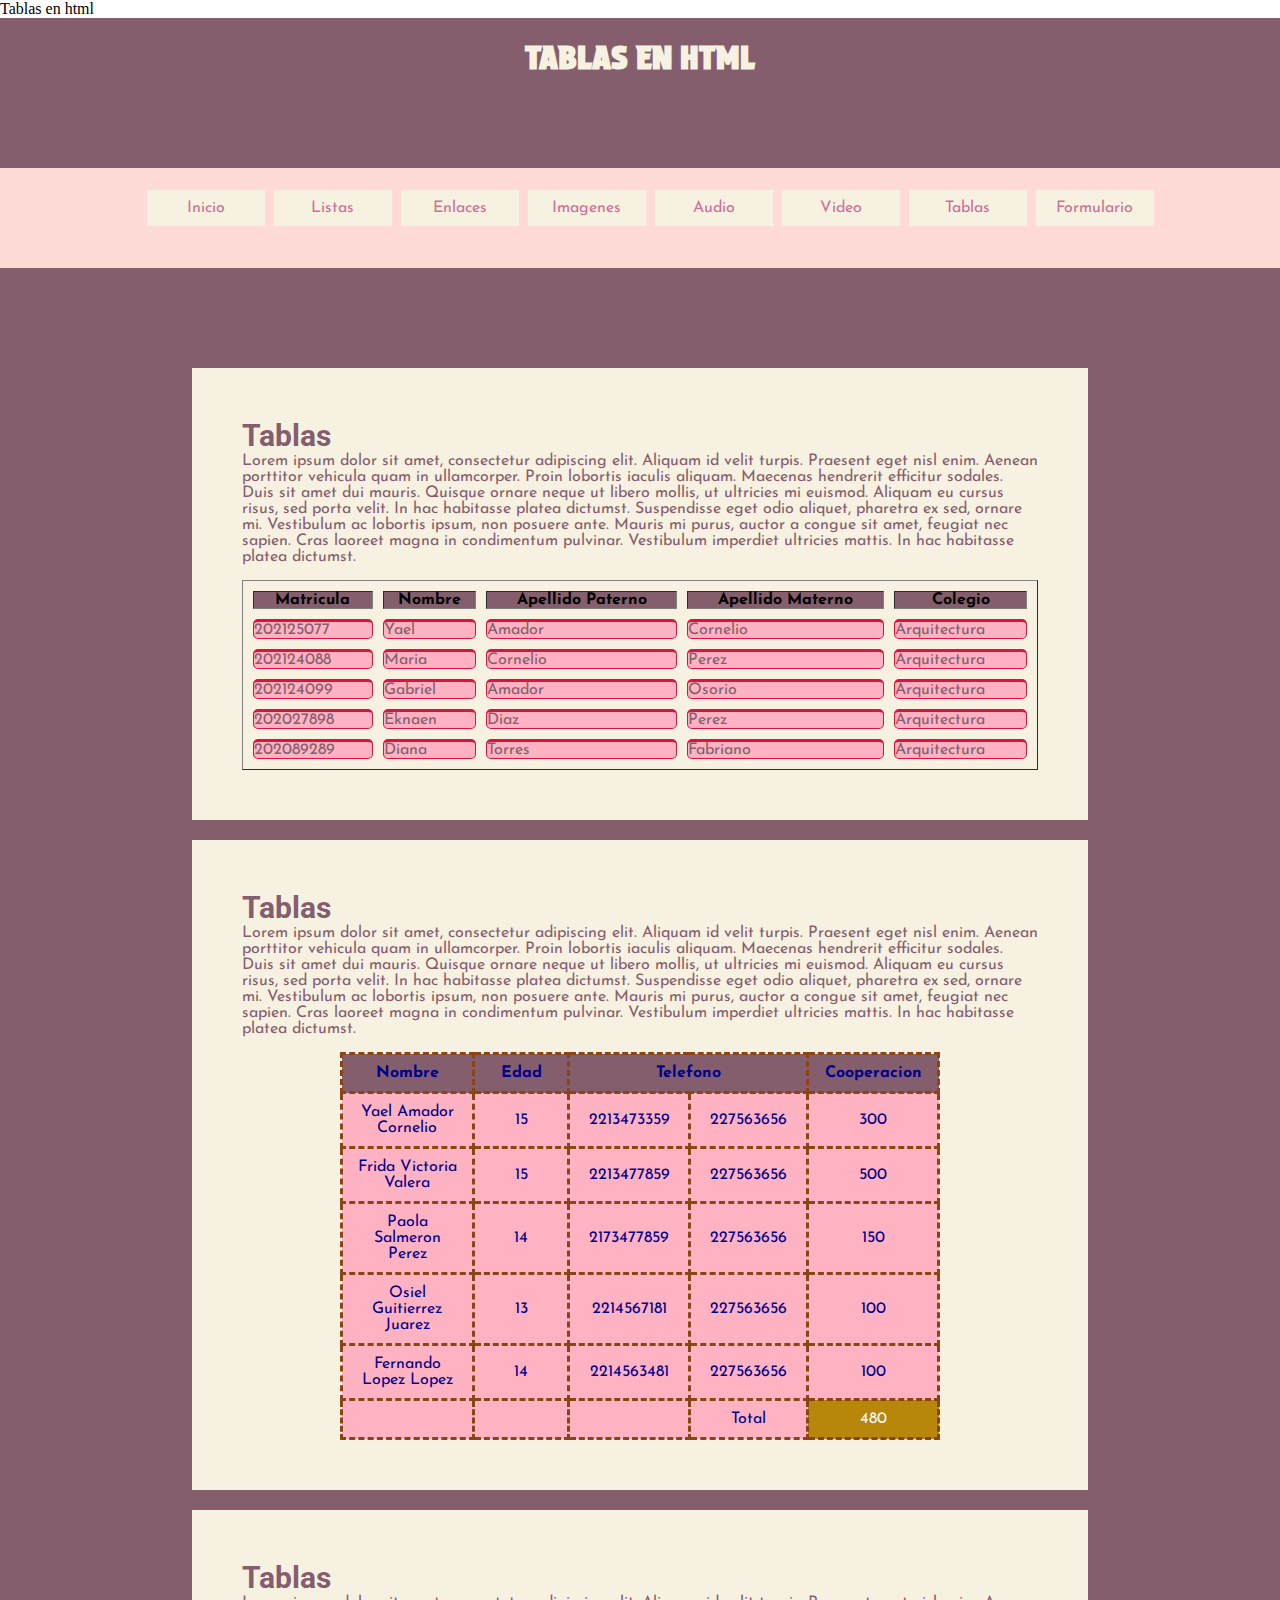
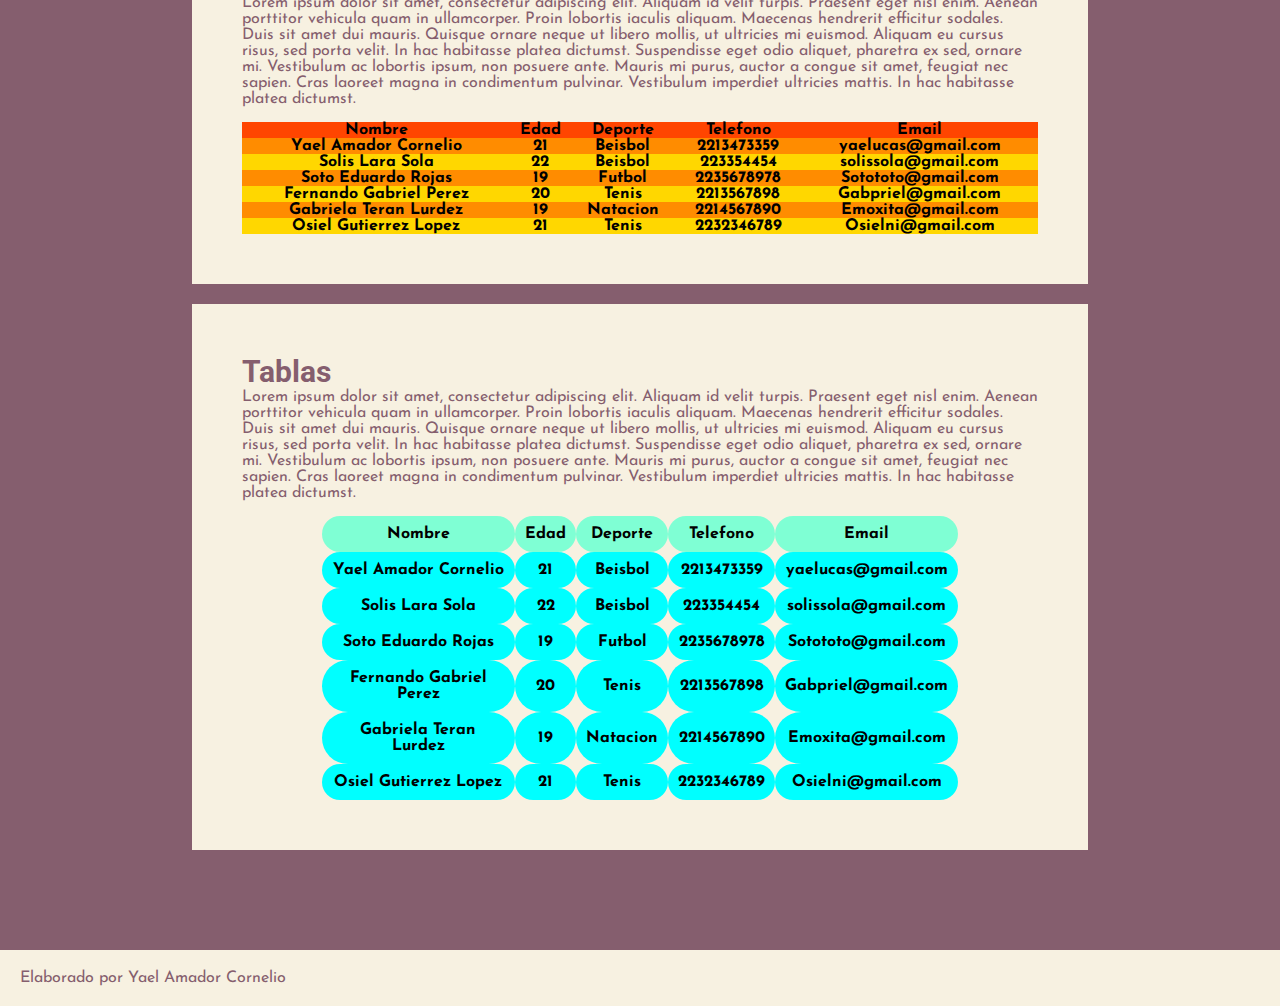
<file: HTML/tablas.html>
<html>
    <body>
   <head>
    <tittle>Tablas en html</tittle>
       <link rel="stylesheet" href="../CSS/style.page.css" type="text/css">
       <style type="text/css">
           table{
               width: 100%;
               text-align: center;
               margin: 0 auto;
               color: black;
               border-spacing: 10px;
               
           }
           #tabla_uno th{
               background-color:#855e6e;
               
           }
           #tabla_uno td{
               background-color:#ffb2c1;
               color: #855e6e;
               text-align: left;
               border-radius: 5px;
               border-style: solid;
               border-color: crimson;
               border-top-width: 3px;
               border-radius: 5px;
               margin: 10px;
               
           }
           /*#tabla_2{
               color: darkgray;
           }
           #tabla_2 td{
               color: darkblue;
               height: 50px;
               padding: 20px;
           }*/
           .celda_centrada{
               text-align: center;
               padding: 0px;
               background-color: darkgray;
           }
           .tabla_dos{
               text-align: center;
               width: 600px;
               border-collapse: collapse;
               border-color: aqua;
               color: darkgray;
               border-style: dotted;
               margin: 0 auto;
               
           }
           .tabla_dos td, .tabla_dos th{
               width: 150px;
            border-color: saddlebrown;
               color: darkblue;
               padding:10px;
               border-style: dashed;
    
           }
           .tabla_dos th{
               background-color: #855e6e;
           }
           .tabla_dos td{
               background-color: #ffb2c1;
           }
           #celda_centrada{
               text-align: center;
               padding: 0px;
               background-color: darkgray;}
               
               #tabla_zebra{
                   width: 100%;
                   border-collapse: collapse;
               }
           #tabla_zebra tbody tr:nth-child(even){
               background-color: gold;
           }
           
           #tabla_zebra tbody tr:nth-child(odd){
               background-color: darkorange;}
           
           #tabla_zebra thead tr{
               background-color: orangered;
           }
           
           .tabla_hover{
               width: 80%;
               margin: 0 auto;
               border-collapse: collapse;
             

               
           }
           .tabla_hover tr:hover{
               background-color: tan;
               color: blueviolet;
           }
           .tabla_hover th{
               background-color: aquamarine;
               padding: 10px;
                border-radius: 100px;
           }
           }
           .tabla_hover tbody tr:hover{
               background-color: aquamarine;
           }
           .tabla_hover tbody th{
               background-color: aqua;
           }
           .tabla_hover tbody td{
               background-color: aquamarine;
           }
           
       </style>
      </head>
        <header>
        <h1>TABLAS EN HTML</h1>
        </header>
    <nav>
        <ul>
        <li><a href="/Index.html">Inicio</a></li>
        <li><a href="../HTML/Lista.html">Listas</a></li>
        <li><a href="..//HTML/Enlaces%20finales.html">Enlaces</a></li>
        <li><a href="..//HTML/style.page.html">Imagenes</a></li>
        <li><a href="..//HTML/audios.html">Audio</a></li>
        <li><a href="..//HTML/video.html">Video</a></li>
        <li><a href="..//HTML/tablas.html">Tablas</a></li>
        <li><a href="..//HTML/formularios.html">Formulario</a></li>
        </ul>
        
    </nav>
    <main>
    <section style="overflow-x: auto">
        <h2>Tablas</h2>
        <p>Lorem ipsum dolor sit amet, consectetur adipiscing elit. Aliquam id velit turpis. Praesent eget nisl enim. Aenean porttitor vehicula quam in ullamcorper. Proin lobortis iaculis aliquam. Maecenas hendrerit efficitur sodales. Duis sit amet dui mauris. Quisque ornare neque ut libero mollis, ut ultricies mi euismod. Aliquam eu cursus risus, sed porta velit. In hac habitasse platea dictumst. Suspendisse eget odio aliquet, pharetra ex sed, ornare mi. Vestibulum ac lobortis ipsum, non posuere ante. Mauris mi purus, auctor a congue sit amet, feugiat nec sapien. Cras laoreet magna in condimentum pulvinar. Vestibulum imperdiet ultricies mattis. In hac habitasse platea dictumst.</p> 
        <table border="1" id="tabla_uno">
            <thead>
                <tr>
                    
                <th>Matricula</th>
                <th>Nombre</th>
                <th>Apellido Paterno</th>
                <th>Apellido Materno</th>
                <th>Colegio</th>
                
                </tr>
            </thead>
            <tbody>
                <tr>
                
                    <td>202125077</td>
                    <td>Yael </td>
                    <td>Amador</td>
                    <td>Cornelio</td>
                    <td>Arquitectura</td>
                
                </tr>
                <tr>
                     <td>202124088</td>
                     <td>Maria</td>
                     <td>Cornelio</td>
                     <td>Perez</td>
                     <td>Arquitectura</td>
                </tr>
                <tr>
                     <td>202124099</td>
                     <td>Gabriel</td>
                     <td>Amador</td>
                     <td>Osorio</td>
                     <td>Arquitectura</td>
                </tr>
                <tr>
                     <td>202027898</td>
                     <td>Eknaen</td>
                     <td>Diaz</td>
                     <td>Perez</td>
                     <td>Arquitectura</td>
                </tr>
                <tr>
                     <td>202089289</td>
                     <td>Diana</td>
                     <td>Torres</td>
                     <td>Fabriano</td>
                     <td>Arquitectura</td>
                </tr>
            </tbody>
            <tfoot></tfoot>
        </table>
        </section>
        <section style="overflow-x: auto">
        <h2>Tablas</h2>
        <p>Lorem ipsum dolor sit amet, consectetur adipiscing elit. Aliquam id velit turpis. Praesent eget nisl enim. Aenean porttitor vehicula quam in ullamcorper. Proin lobortis iaculis aliquam. Maecenas hendrerit efficitur sodales. Duis sit amet dui mauris. Quisque ornare neque ut libero mollis, ut ultricies mi euismod. Aliquam eu cursus risus, sed porta velit. In hac habitasse platea dictumst. Suspendisse eget odio aliquet, pharetra ex sed, ornare mi. Vestibulum ac lobortis ipsum, non posuere ante. Mauris mi purus, auctor a congue sit amet, feugiat nec sapien. Cras laoreet magna in condimentum pulvinar. Vestibulum imperdiet ultricies mattis. In hac habitasse platea dictumst.</p>
             <table id="Tabla_2" class="tabla_dos">
            <thead>
                <tr>
                    <th style="width: 200px;">Nombre</th>
                    <th style="width: 150px;">Edad</th>
                    <th style="width: 200px;" colspan="2">Telefono</th>
                    <th style="width: 150px;">Cooperacion</th>
                   
                </tr>
            </thead>
            <tbody>
            <tr>
                <td>Yael Amador Cornelio</td>
                <td style="text-align:center; padding:0px;">15</td>
                <td>2213473359</td>
                <td>227563656</td>
                <td class="celda_centrada">300</td>
            </tr> 
            <tr>
                <td>Frida Victoria Valera</td>
                <td style="text-align:center; padding:0px;">15</td>
                <td>2213477859</td>
                <td>227563656</td>
                <td style="text-align:center; padding:0px;">500</td>
            </tr>
                <tr>
                <td>Paola Salmeron Perez</td>
                <td style="text-align:center; padding:0px;">14</td>
                <td>2173477859</td>
                    <td>227563656</td>
                <td style="text-align:center; padding:0px;">150</td>
            </tr>
                <tr>
                <td>Osiel Guitierrez Juarez</td>
                <td style="text-align:center; padding:0px;">13</td>
                <td>2214567181</td>
                    <td>227563656</td>
                <td style="text-align:center; padding:0px;">100</td>
            </tr>
                <tr>
                <td>Fernando Lopez Lopez</td>
                <td style="text-align:center; padding:0px;">14</td>
                <td>2214563481</td>
                    <td>227563656</td>
                <td style="text-align:center; padding:0px;">100</td>
            </tr>
                
                
                
                
            </tbody>
            <tfoot>
                 <tr>
                     <td></td>
                     <td></td>
                     <td></td>
                     <td>Total</td>
                     <td class="celda_centrada" style="background-color: darkgoldenrod; color: aliceblue;">480</td>
                    
                </tr>
                 
                 </tfoot>
        </table>
            </section >
       
        <section style="overflow-x: auto">
        <h2>Tablas</h2>
        <p>Lorem ipsum dolor sit amet, consectetur adipiscing elit. Aliquam id velit turpis. Praesent eget nisl enim. Aenean porttitor vehicula quam in ullamcorper. Proin lobortis iaculis aliquam. Maecenas hendrerit efficitur sodales. Duis sit amet dui mauris. Quisque ornare neque ut libero mollis, ut ultricies mi euismod. Aliquam eu cursus risus, sed porta velit. In hac habitasse platea dictumst. Suspendisse eget odio aliquet, pharetra ex sed, ornare mi. Vestibulum ac lobortis ipsum, non posuere ante. Mauris mi purus, auctor a congue sit amet, feugiat nec sapien. Cras laoreet magna in condimentum pulvinar. Vestibulum imperdiet ultricies mattis. In hac habitasse platea dictumst.</p>
            <table id="tabla_zebra">
                <thead>
                
                            <th>Nombre</th>
                            <th>Edad</th>
                            <th>Deporte</th>
                            <th>Telefono</th>
                            <th>Email</th>
                            
                    <tr></tr>
                    
                </thead>
                <tbody>
                    <tr>
                            <th>Yael Amador Cornelio</th>
                            <th>21</th>
                            <th>Beisbol</th>
                            <th>2213473359</th>
                            <th>yaelucas@gmail.com</th>
                        </tr>
                    <tr>
                            <th>Solis Lara Sola</th>
                            <th>22</th>
                            <th>Beisbol</th>
                            <th>223354454</th>
                            <th>solissola@gmail.com</th>
                     </tr>
                    <tr>
                            <th>Soto Eduardo Rojas</th>
                            <th>19</th>
                            <th>Futbol</th>
                            <th>2235678978</th>
                            <th>Sotototo@gmail.com</th>
                     </tr>
                    <tr>
                            <th>Fernando Gabriel Perez</th>
                            <th>20</th>
                            <th>Tenis</th>
                            <th>2213567898</th>
                            <th>Gabpriel@gmail.com</th>
                     </tr>
                    <tr>
                            <th>Gabriela Teran Lurdez</th>
                            <th>19</th>
                            <th>Natacion</th>
                            <th>2214567890</th>
                            <th>Emoxita@gmail.com</th>
                     </tr>
                    <tr>
                            <th>Osiel Gutierrez Lopez</th>
                            <th>21</th>
                            <th>Tenis</th>
                            <th>2232346789</th>
                            <th>Osielni@gmail.com</th>
                     </tr>
                
                </tbody>
                <tfood></tfood>
            </table>
            </section>
        <section style="overflow-x: auto">
        <h2>Tablas</h2>
        <p>Lorem ipsum dolor sit amet, consectetur adipiscing elit. Aliquam id velit turpis. Praesent eget nisl enim. Aenean porttitor vehicula quam in ullamcorper. Proin lobortis iaculis aliquam. Maecenas hendrerit efficitur sodales. Duis sit amet dui mauris. Quisque ornare neque ut libero mollis, ut ultricies mi euismod. Aliquam eu cursus risus, sed porta velit. In hac habitasse platea dictumst. Suspendisse eget odio aliquet, pharetra ex sed, ornare mi. Vestibulum ac lobortis ipsum, non posuere ante. Mauris mi purus, auctor a congue sit amet, feugiat nec sapien. Cras laoreet magna in condimentum pulvinar. Vestibulum imperdiet ultricies mattis. In hac habitasse platea dictumst.</p>
            <table id="" class="tabla_hover">
           <thead>
                
                            <th>Nombre</th>
                            <th>Edad</th>
                            <th>Deporte</th>
                            <th>Telefono</th>
                            <th>Email</th>
                            
                    <tr></tr>
                    
                </thead>
                <tbody>
                    <tr>
                            <th>Yael Amador Cornelio</th>
                            <th>21</th>
                            <th>Beisbol</th>
                            <th>2213473359</th>
                            <th>yaelucas@gmail.com</th>
                        </tr>
                    <tr>
                            <th>Solis Lara Sola</th>
                            <th>22</th>
                            <th>Beisbol</th>
                            <th>223354454</th>
                            <th>solissola@gmail.com</th>
                     </tr>
                    <tr>
                            <th>Soto Eduardo Rojas</th>
                            <th>19</th>
                            <th>Futbol</th>
                            <th>2235678978</th>
                            <th>Sotototo@gmail.com</th>
                     </tr>
                    <tr>
                            <th>Fernando Gabriel Perez</th>
                            <th>20</th>
                            <th>Tenis</th>
                            <th>2213567898</th>
                            <th>Gabpriel@gmail.com</th>
                     </tr>
                    <tr>
                            <th>Gabriela Teran Lurdez</th>
                            <th>19</th>
                            <th>Natacion</th>
                            <th>2214567890</th>
                            <th>Emoxita@gmail.com</th>
                     </tr>
                    <tr>
                            <th>Osiel Gutierrez Lopez</th>
                            <th>21</th>
                            <th>Tenis</th>
                            <th>2232346789</th>
                            <th>Osielni@gmail.com</th>
                     </tr> 
					</tbody>
             </table>
			
            </section>
        
    
    </main>
    <footer>Elaborado por Yael Amador Cornelio</footer>
    </body>
    </html>
</file>
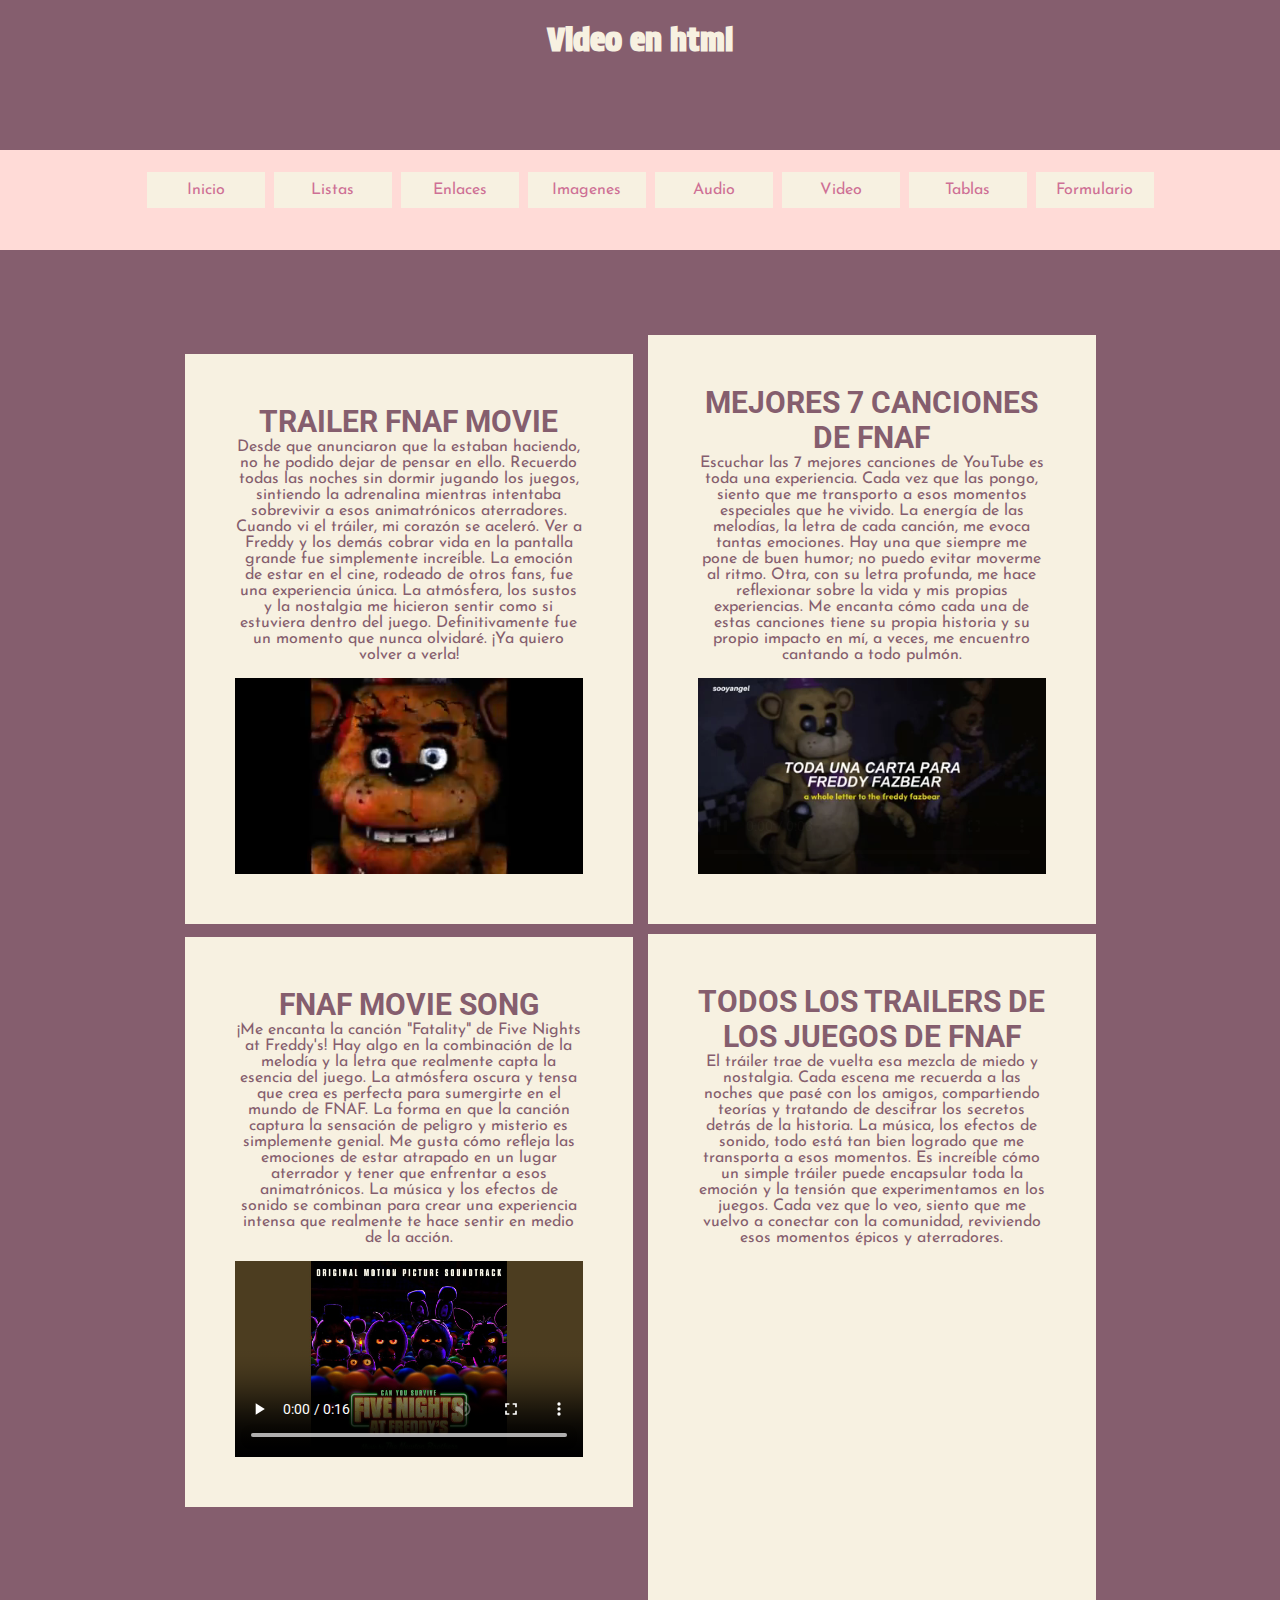
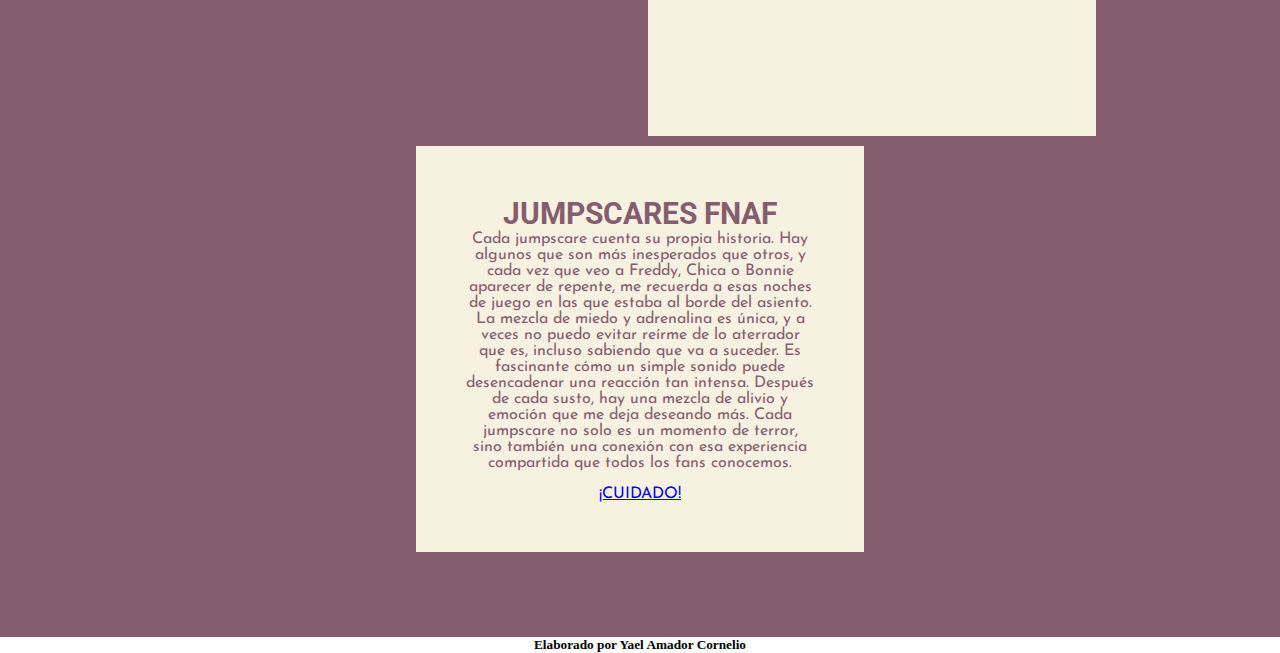
<file: HTML/video.html>
<html>
<head>
    <title>Video en html</title>
    <link rel="stylesheet" href="../CSS/style.page.css" type="text/css">
    <style type="text/css">
    
        header,nav,main,footer{
            width: 100%;
        }
        video{
            
            width: 100%;
            height: auto;
            display: block;
            margin: 0 auto;
                   
        }
        iframe{
            width: 100%;
            height: 425px;
            margin: 0 auto;
        }
        main{
            text-align: center;
            
        
        section {
            width: 40%;
            height: auto;
            display: inline-block;
            margin: 5px; 
        }
    
    </style>
     
    
    </head>
    <body>
    <header>
      <h1>Video en html</h1>
    </header>
    <nav>
    <ul>
        <li><a href="/Index.html">Inicio</a></li>
        <li><a href="../HTML/Lista.html">Listas</a></li>
        <li><a href="..//HTML/Enlaces%20finales.html">Enlaces</a></li>
        <li><a href="..//HTML/style.page.html">Imagenes</a></li>
        <li><a href="..//HTML/audios.html">Audio</a></li>
        <li><a href="..//HTML/video.html">Video</a></li>
        <li><a href="..//HTML/tablas.html">Tablas</a></li>
        <li><a href="..//HTML/formularios.html">Formulario</a></li>
        
        
        </ul>
    
    </nav>
    <main>
    <section>
        <h2>TRAILER FNAF MOVIE</h2>
        <p>Desde que anunciaron que la estaban haciendo, no he podido dejar de pensar en ello. Recuerdo todas las noches sin dormir jugando los juegos, sintiendo la adrenalina mientras intentaba sobrevivir a esos animatrónicos aterradores.

Cuando vi el tráiler, mi corazón se aceleró. Ver a Freddy y los demás cobrar vida en la pantalla grande fue simplemente increíble. La emoción de estar en el cine, rodeado de otros fans, fue una experiencia única. La atmósfera, los sustos y la nostalgia me hicieron sentir como si estuviera dentro del juego. Definitivamente fue un momento que nunca olvidaré. ¡Ya quiero volver a verla!</p>
        <video autoplay loop muted>
        <source src="../Videos/videoplayback (1).mp4" type="video/mp4">
            El navegador no soporta tu video
        
        </video>
        </section>
        <section>
        <h2>MEJORES 7 CANCIONES DE FNAF</h2>
            <p>Escuchar las 7 mejores canciones de YouTube es toda una experiencia. Cada vez que las pongo, siento que me transporto a esos momentos especiales que he vivido. La energía de las melodías, la letra de cada canción, me evoca tantas emociones.

                Hay una que siempre me pone de buen humor; no puedo evitar moverme al ritmo. Otra, con su letra profunda, me hace reflexionar sobre la vida y mis propias experiencias. Me encanta cómo cada una de estas canciones tiene su propia historia y su propio impacto en mí, a veces, me encuentro cantando a todo pulmón. </p>
             <video controls autoplay muted>
        <source src="../Videos/videoplayback (2).mp4" type="video/mp4">
            El navegador no soporta tu video
        
        </video>
        </section>
        <section>
        <h2>FNAF MOVIE SONG</h2>
            <p>¡Me encanta la canción "Fatality" de Five Nights at Freddy's! Hay algo en la combinación de la melodía y la letra que realmente capta la esencia del juego. La atmósfera oscura y tensa que crea es perfecta para sumergirte en el mundo de FNAF.

                La forma en que la canción captura la sensación de peligro y misterio es simplemente genial. Me gusta cómo refleja las emociones de estar atrapado en un lugar aterrador y tener que enfrentar a esos animatrónicos. La música y los efectos de sonido se combinan para crear una experiencia intensa que realmente te hace sentir en medio de la acción.</p>
            <video controls poster="../imagenes/fatality.jpg">
        <source src="../Videos/videoplayback.mp4" type="video/mp4">
            El navegador no soporta tu video
        
        </video>
        </section>
        <section>
        <h2>TODOS LOS TRAILERS DE LOS JUEGOS DE FNAF</h2>
            <p>El tráiler trae de vuelta esa mezcla de miedo y nostalgia. Cada escena me recuerda a las noches que pasé con los amigos, compartiendo teorías y tratando de descifrar los secretos detrás de la historia. La música, los efectos de sonido, todo está tan bien logrado que me transporta a esos momentos.

Es increíble cómo un simple tráiler puede encapsular toda la emoción y la tensión que experimentamos en los juegos. Cada vez que lo veo, siento que me vuelvo a conectar con la comunidad, reviviendo esos momentos épicos y aterradores.</p>
            <iframe width="560" height="315" src="https://www.youtube.com/embed/SyQKCpLV_oU?si=2haaCZV6b8JMIUCh" title="YouTube video player" frameborder="0" allow="accelerometer; autoplay; clipboard-write; encrypted-media; gyroscope; picture-in-picture; web-share" referrerpolicy="strict-origin-when-cross-origin" allowfullscreen></iframe>
        </section>
        <section>
        <h2>JUMPSCARES FNAF</h2>
            <p>Cada jumpscare cuenta su propia historia. Hay algunos que son más inesperados que otros, y cada vez que veo a Freddy, Chica o Bonnie aparecer de repente, me recuerda a esas noches de juego en las que estaba al borde del asiento. La mezcla de miedo y adrenalina es única, y a veces no puedo evitar reírme de lo aterrador que es, incluso sabiendo que va a suceder.

                Es fascinante cómo un simple sonido puede desencadenar una reacción tan intensa. Después de cada susto, hay una mezcla de alivio y emoción que me deja deseando más. Cada jumpscare no solo es un momento de terror, sino también una conexión con esa experiencia compartida que todos los fans conocemos. </p>
           <a href="https://youtu.be/UUak1jAMEp4?si=U58vIyELAM39hr-x">¡CUIDADO!</a>
            
        </section>
    </main>
    <foteer><h5>Elaborado por Yael Amador Cornelio</h5></foteer>
    </body>

</html>
</file>
<file: CSS/style.page.css>
@import url('https://fonts.googleapis.com/css2?family=Open+Sans:ital,wght@0,300..800;1,300..800&display=swap');
@import url('https://fonts.googleapis.com/css2?family=Open+Sans:ital,wght@0,300..800;1,300..800&family=Protest+Strike&display=swap');
@import url('https://fonts.googleapis.com/css2?family=Josefin+Sans:ital,wght@0,100..700;1,100..700&family=Open+Sans:ital,wght@0,300..800;1,300..800&family=Protest+Strike&family=Roboto:ital,wght@0,100;0,300;0,400;0,500;0,700;0,900;1,100;1,300;1,400;1,500;1,700;1,900&display=swap');

*{
    margin: 0;
    padding: 0;
    box-sizing: border-box;
}
header, nav, main, footer{ 
        /*width: 960px;*/
        width: 100%;
        padding: 20px; 
        margin-left:auto;  
        margin-right: auto;
     font-family:  "Josefin Sans", sans-serif;
    } 
    header{ 
         /*width: 960px;*/ 
         height: 150px;  
         background-color:#855E6E; 
         /*color: #F7F1E1;*/ 
         color: #F7F1E1; 
    } 
    nav{ 
        height: 100px;
        background-color:#FFDBD7; 
        text-align: center; 
    } 
    main{ 
        height: auto;
        background-color:#855E6E; 
        padding: 80px;
    } 
    footer{ 
        background-color:#F7F1E1; 
         color:#855E6E; ; 
        color: #855E6E; 
    } 
        section{ 
             /*width: 650px;*/
            width: 80%;
             background-color:#F7F1E1; 
             color:#855E6E; 
             margin-bottom: 20px; 
             margin-top: 20px; 
             margin-left: auto; 
             margin-right: auto; 
             padding: 50px; 
} 
        h2, h3, p{ 
            margin-bottom: 15px; 
        } 

h1 {
    font-family:"Protest Strike",sans-serif; }
    
h2{ margin-bottom: auto;
    font-family: "Roboto", sans-serif;
    font-size: 30px;
        
    
        
    }

        h1, h5 { 
            text-align: center; 
        } 
        ul { 
            padding-left: 20px; 
        }              
        nav ul li{ 
            width: 10%; 
            background-color:#F7F1E1; 
            color: black; 
            margin-bottom: 10px; 
            padding: 10px; 
            text-align: center; 
            border-width: 2px; 
            border-color:#FFDBD7; 
            border-style: solid; 
            display: inline-block; 
            
        } 
        nav ul li a { 
            color:#CE7095; 
            text-decoration: none; 
        } 
        nav ul li:hover { 
            background-color:#CE7095; 
            color: #855E6E; 
            width: 90px; 
        } 
            nav ul li a:hover{ 
                color: #855E6E; 
                font-weight: bold; 
                font-size: 20px; 
} 
                    main nav{ 
                        width: 850px; 
                        color: #CE7095; 
                        background-color: transparent; 
                        text-align: center; 
} 
            img{ 
                width: 400px; 
                height: auto; 
                display: block; 
                margin-left: auto; 
                margin-right: auto; 
                margin-top: 20px; 
            } 
            #golden{ 
                width: 400px; 
                float: left; 
                margin-left: 20px; 
} 
        #gos{ 
            width: 300px; 
            float: right; 
            margin-right: 20px; 
        } 
        #toy{ 
            width: 100px; 
        } 
        #seccion_4{ 
            background-image: url(../CSS/Imagenes/fred.jpg); 
            background-repeat: no-repeat; 
            background-size: 100%; 
}

#filtros_imagen{
    text-align:center;
}
#filtros_imagen img{
    
    display: inline-block;
    width: 30%;
    height: auto;
    padding: 10px;
    
}
#filtros_imagen{
    text-align: center;
    
}
#filtros_imagen img{
    display: inline-block;
    width: 30%;
    height: auto;
    padding: 10px;
}

#img1{
    filter: brightness(200%);
}
#img2{
    filter: contrast(50%);
}
#img3{
    filter: grayscale (100%);
}
#img4{
    filter: invert(100%);
}
#img5{
    filter: opacity(30%);
}
#img6{
    filter: sepia(100%);
}
#img7{
    filter: saturate(150%);
}
#img8{
    filter: blur(10%);
}
#img9{
filter: drop-shadow(10% 10% 20% white);
}
#img10{
    filter: contrast(150%);
    filter: blur(2px);
}
#img11{
    filter: hue-rotate(30deg);
}

iframe, audio{
    display: block;
 margin: 0 auto;
}
</file>
